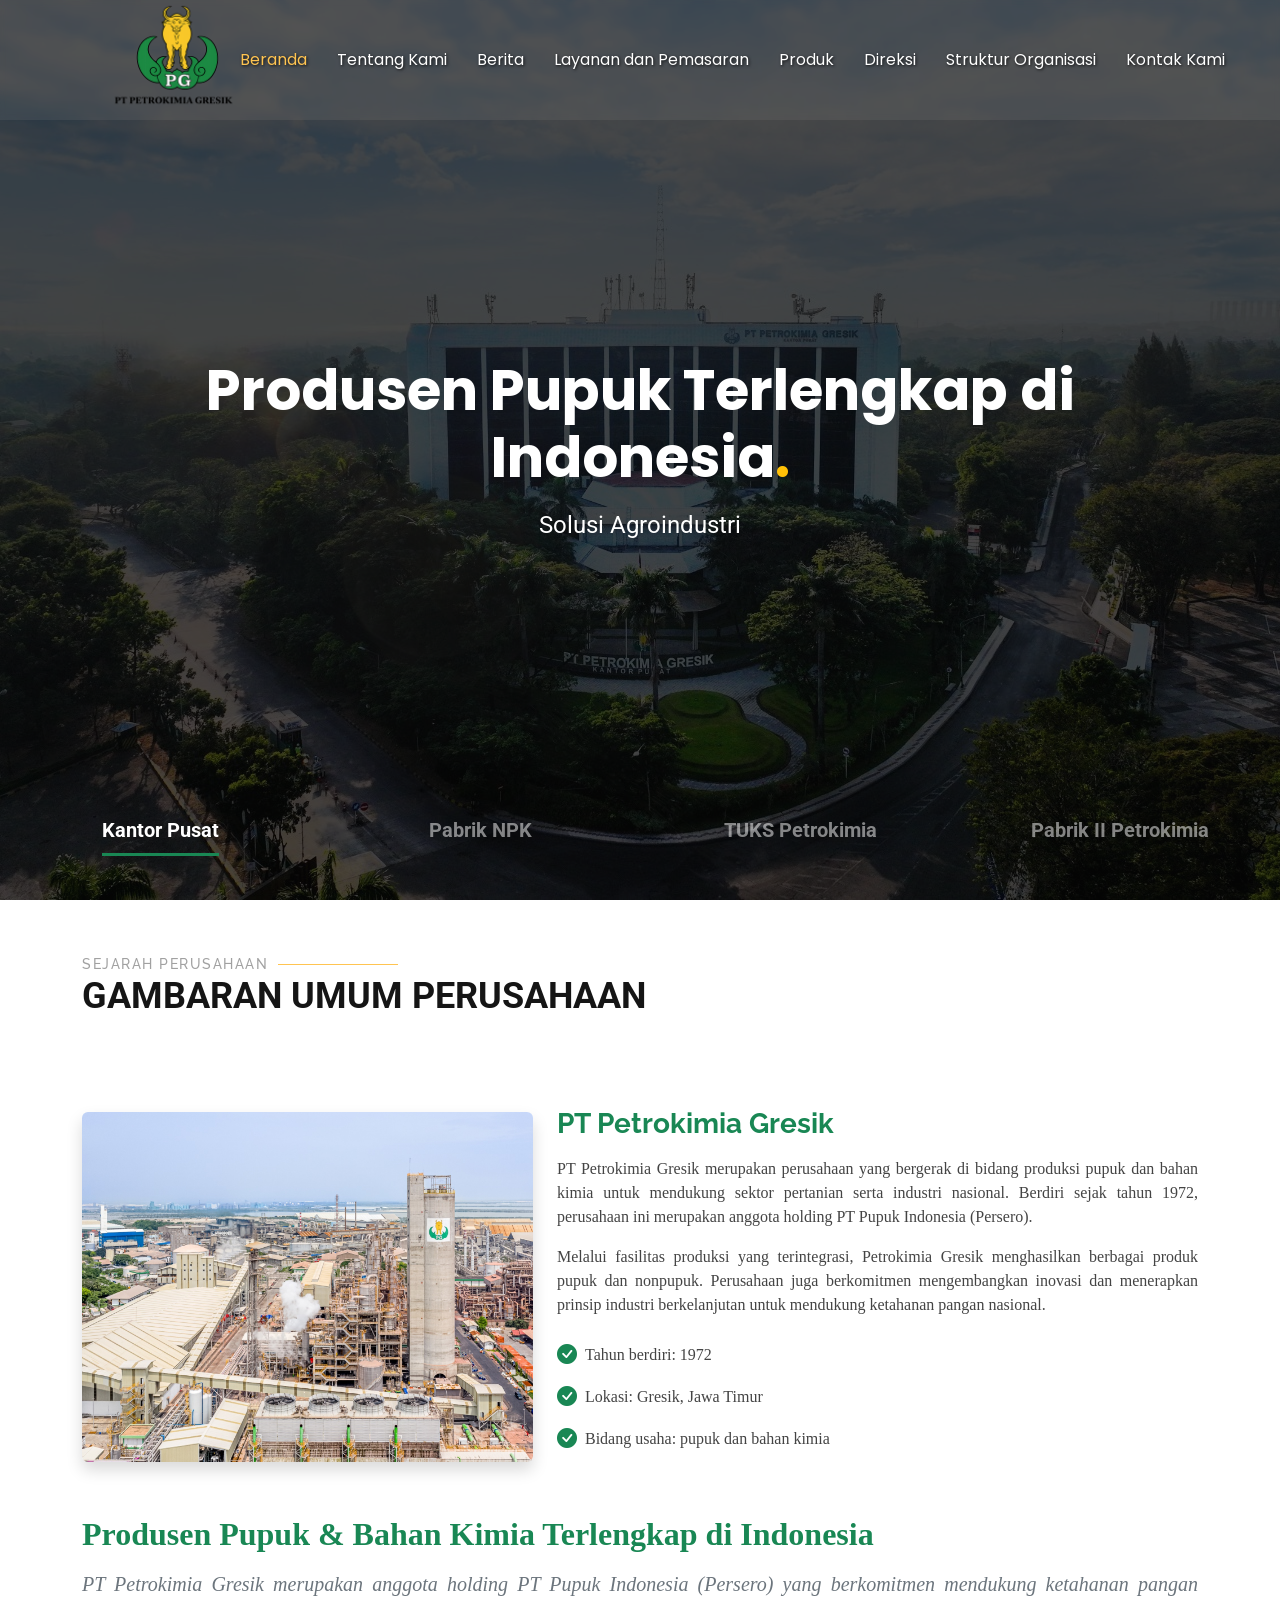
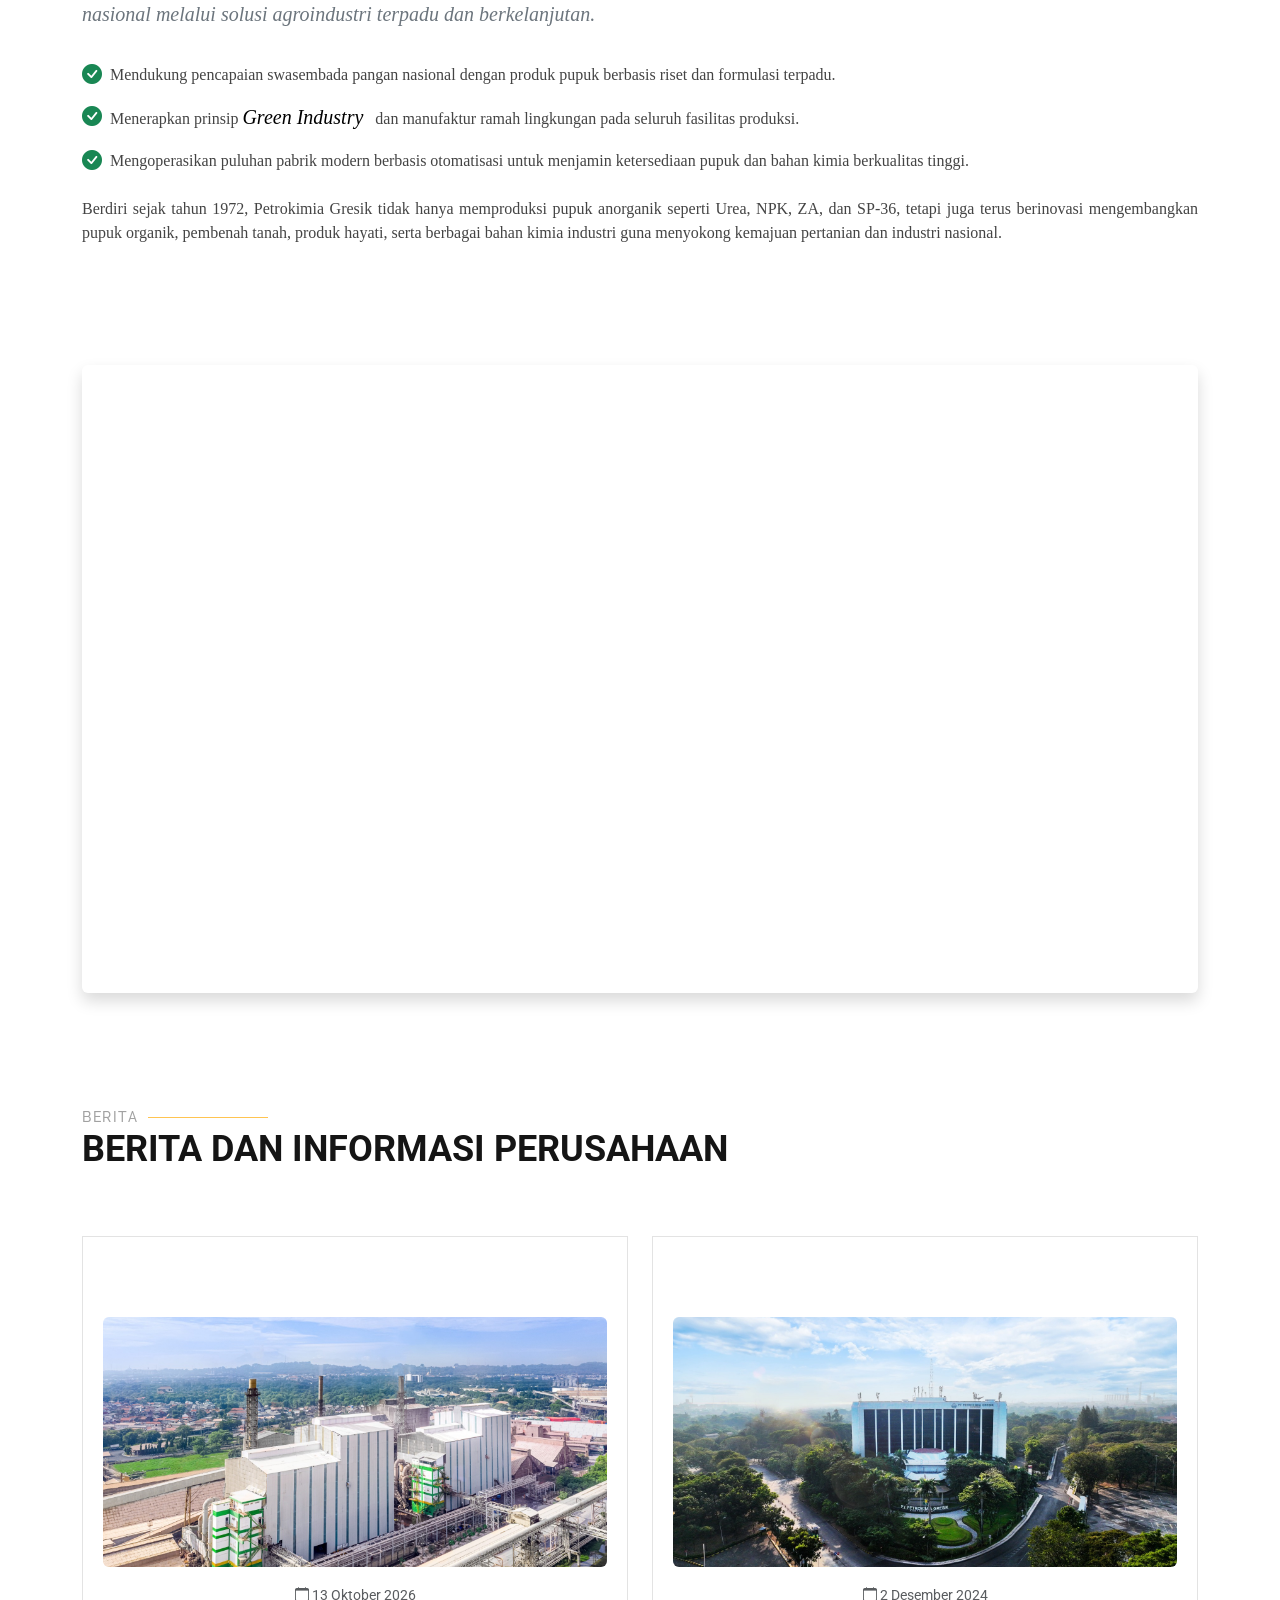
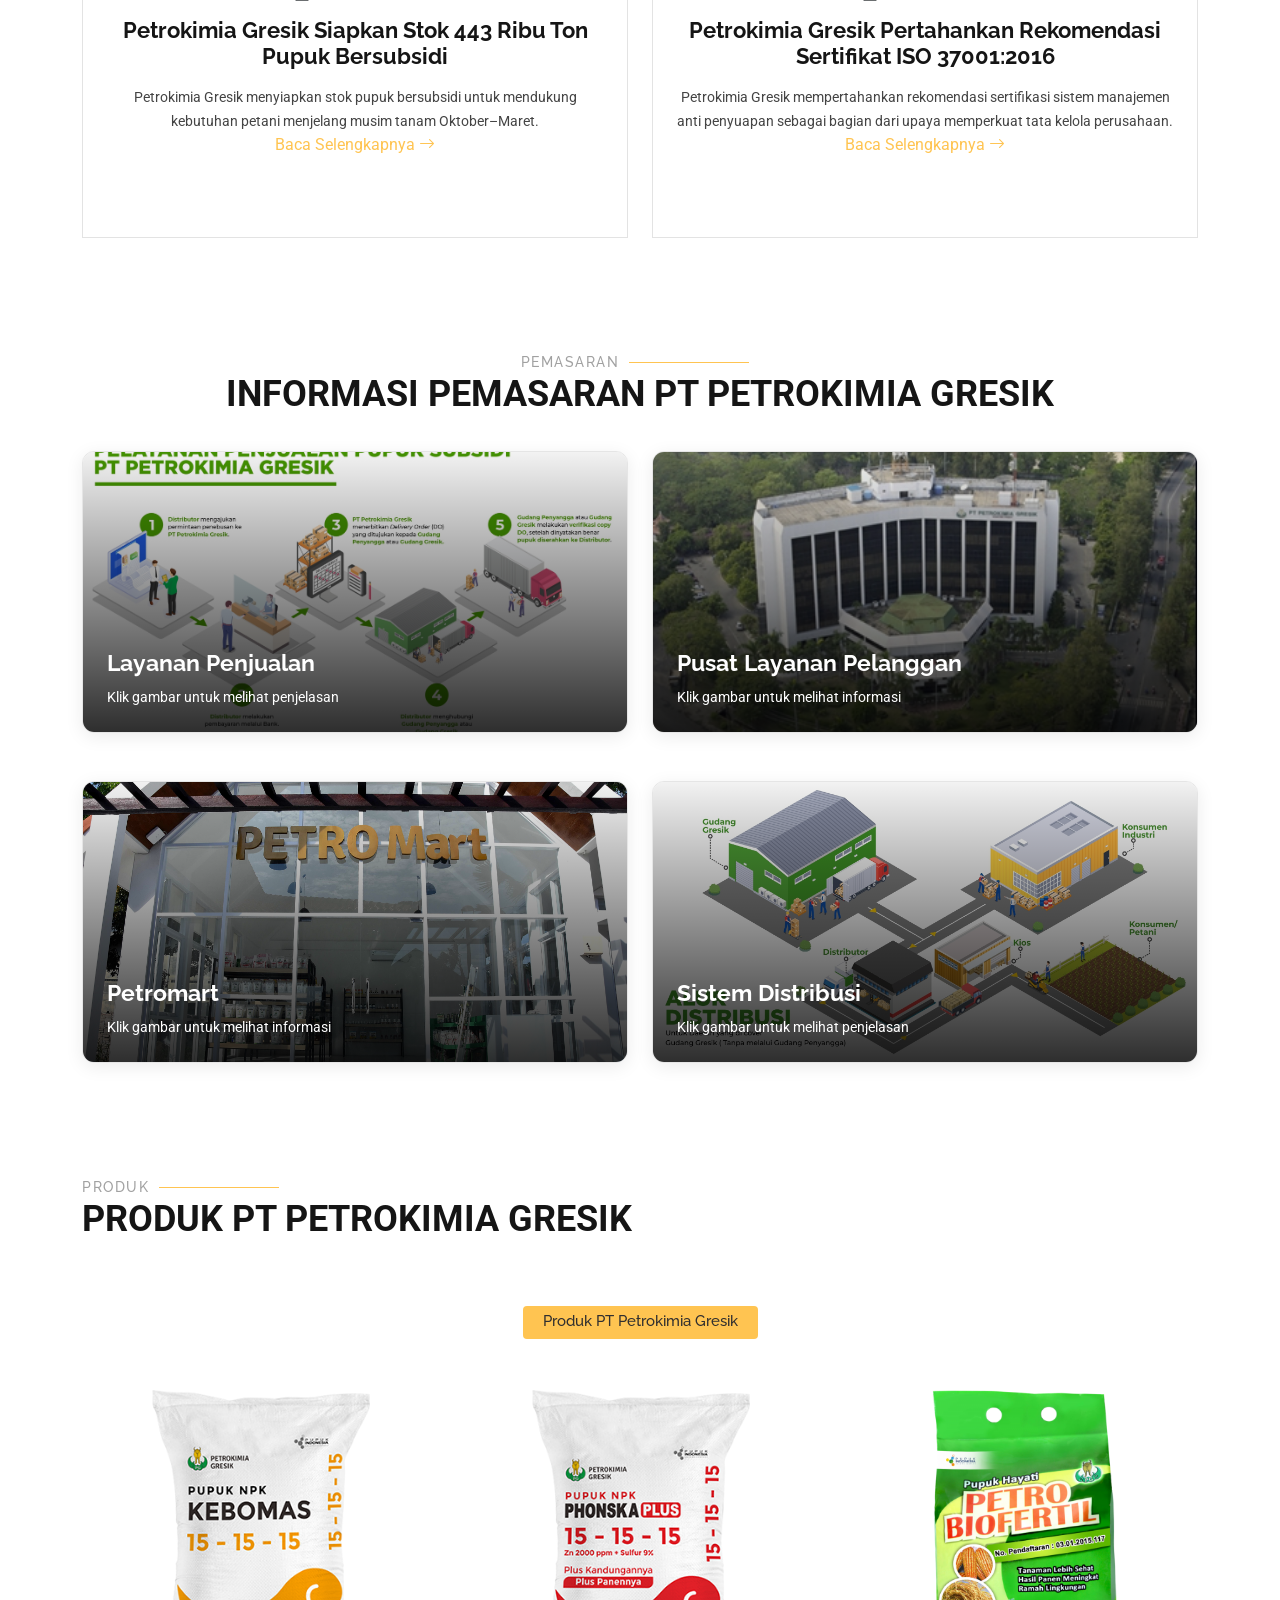
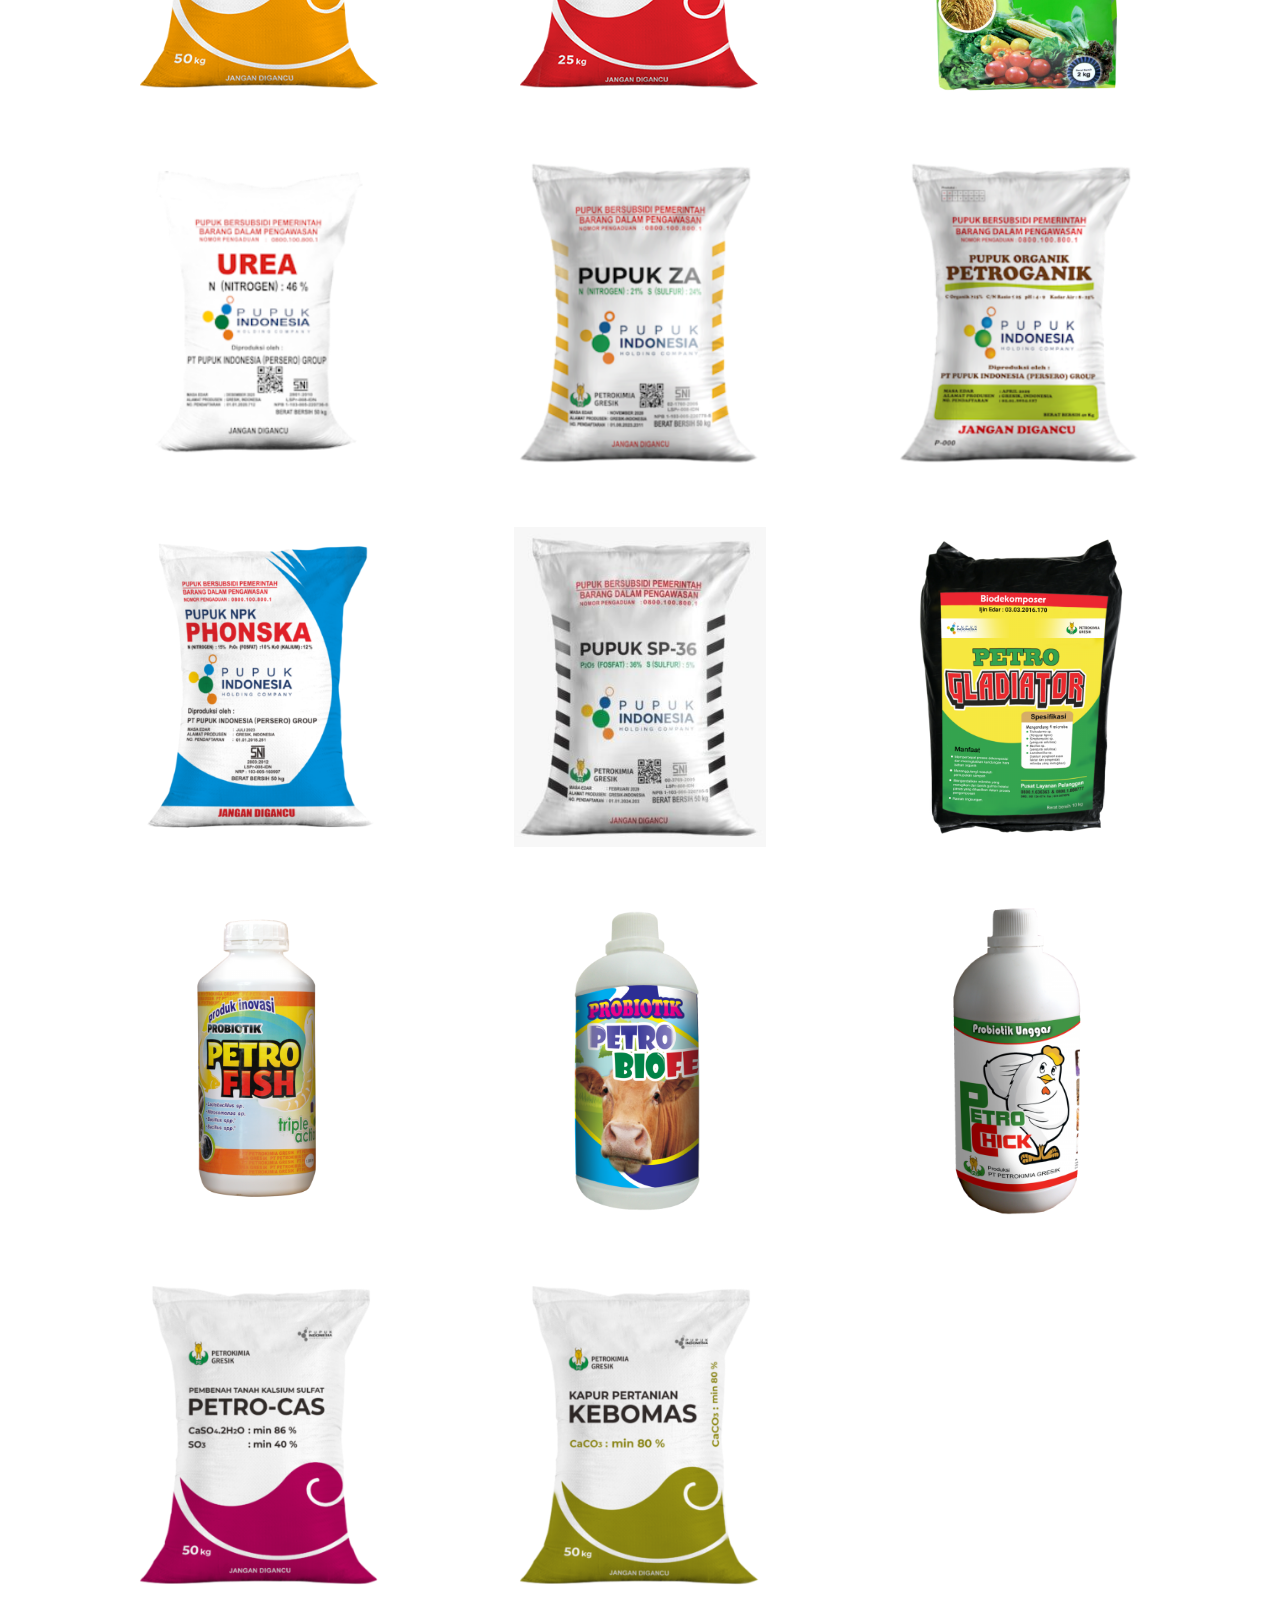
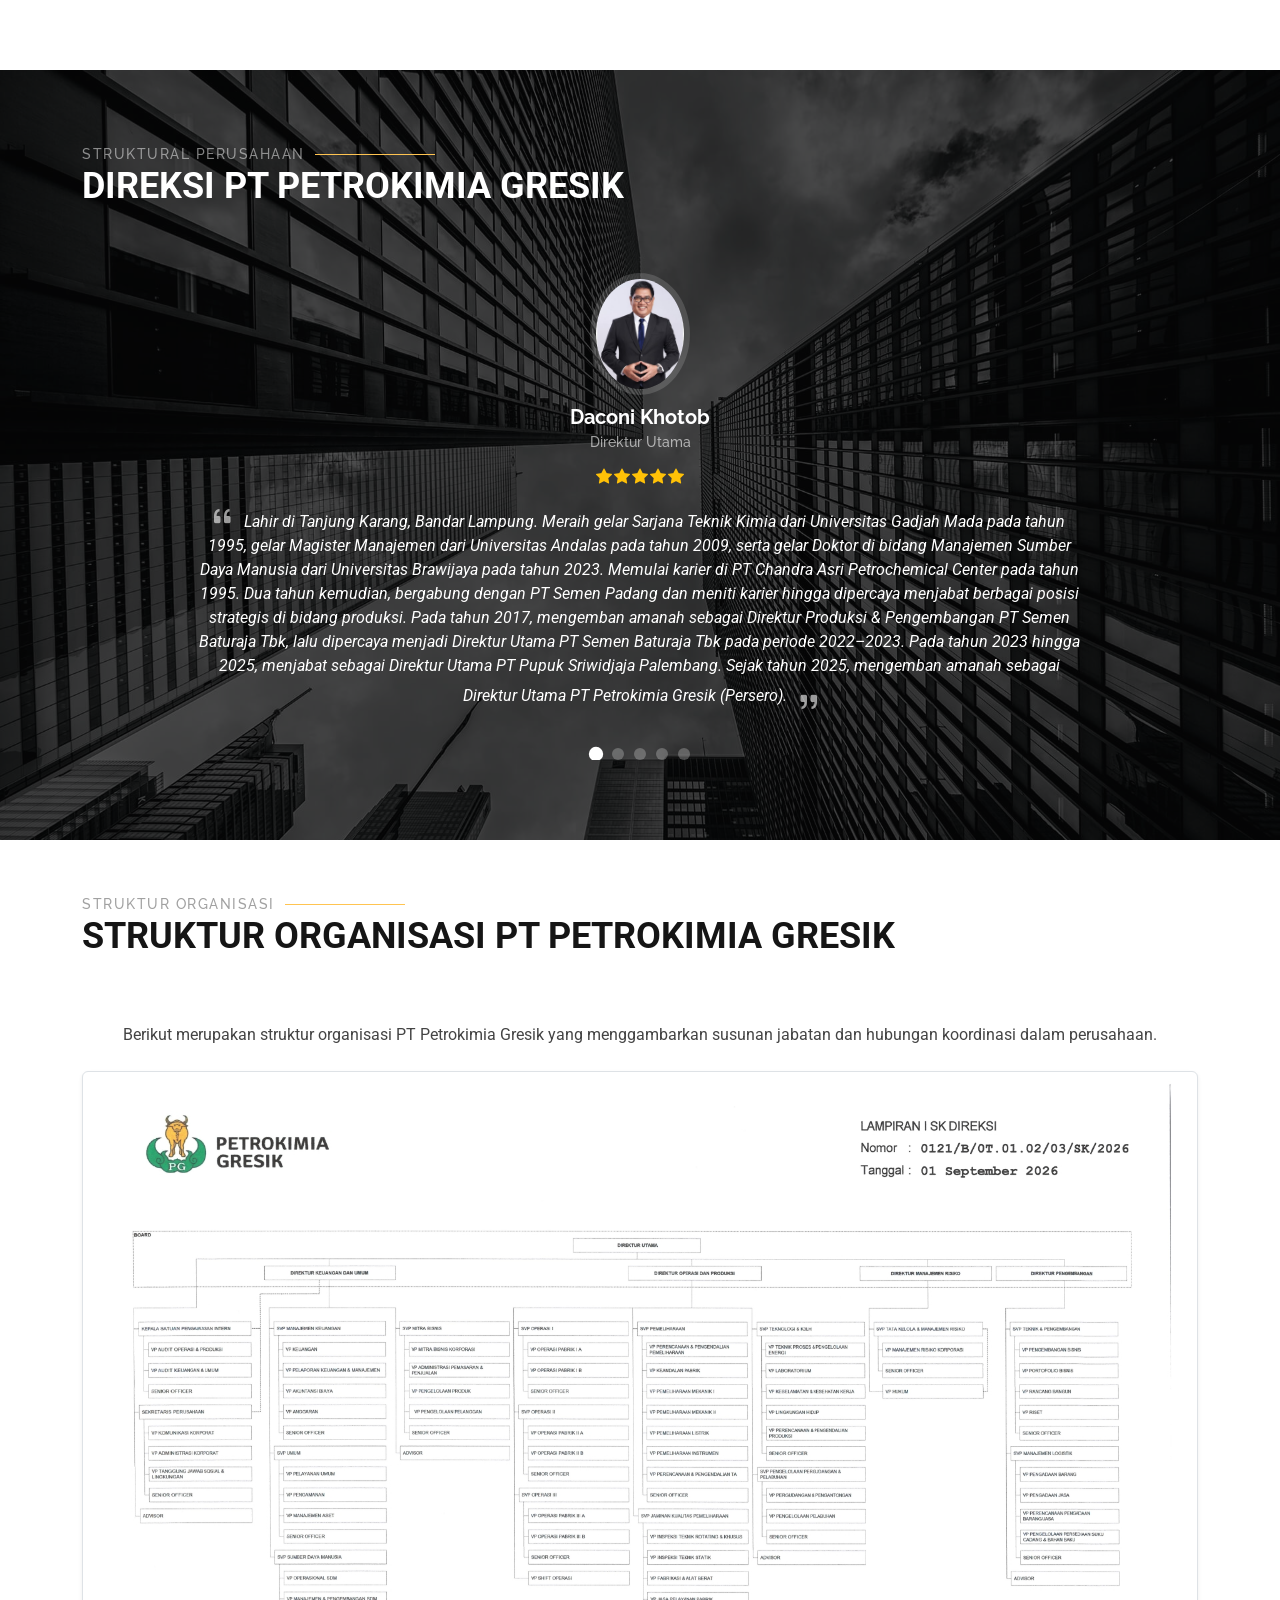
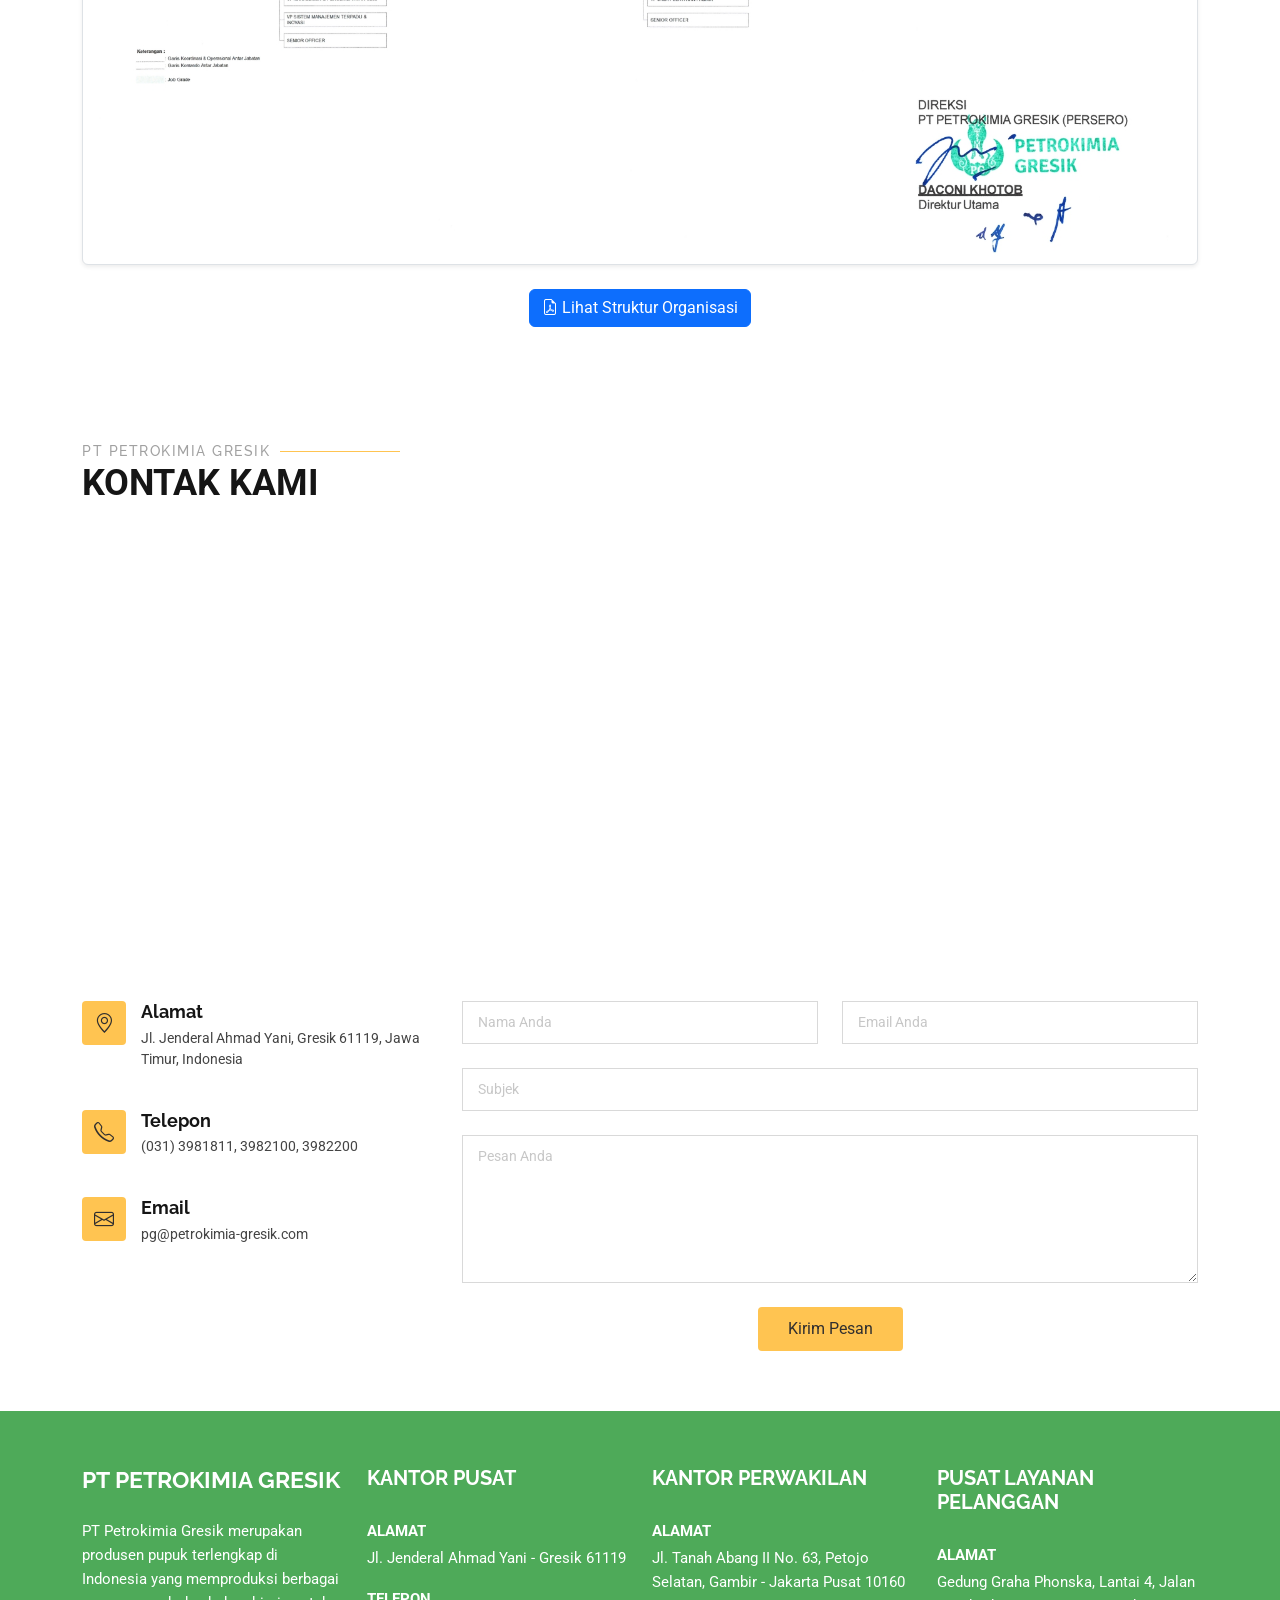
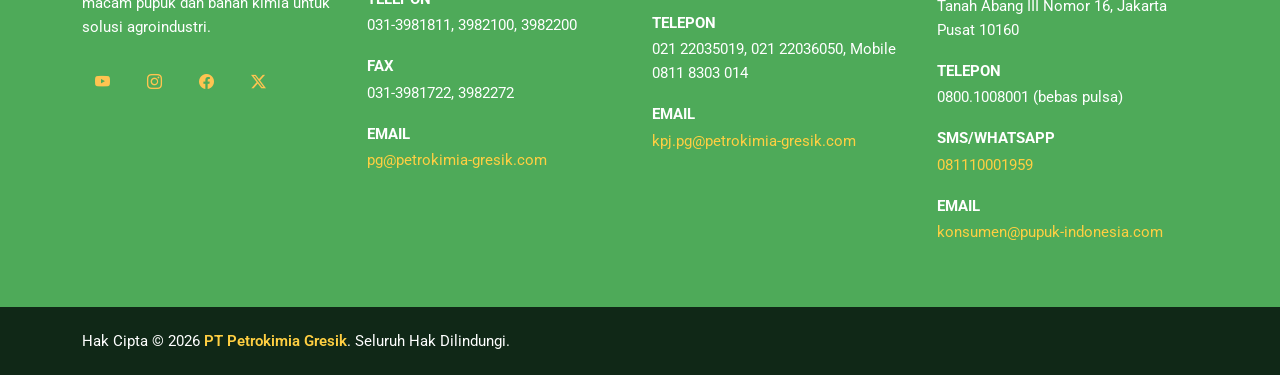
<file: index.html>
<!DOCTYPE html>
<html lang="id">

<head>
  <meta charset="utf-8">
  <meta content="width=device-width, initial-scale=1.0" name="viewport">
  <title>PT Petrokimia Gresik - Profil Perusahaan</title>
<meta name="description" content="Website profil PT Petrokimia Gresik yang menyajikan informasi perusahaan, produk, layanan, berita, dan struktur organisasi.">
<meta name="keywords" content="PT Petrokimia Gresik, pupuk, produk, layanan, profil perusahaan">

  <!-- Favicons -->
  <link href="assets/img/logo.png" rel="icon">
  <link href="assets/img/logo.png" rel="apple-touch-icon">

  <!-- Fonts -->
  <link href="https://fonts.googleapis.com" rel="preconnect">
  <link href="https://fonts.gstatic.com" rel="preconnect" crossorigin>
  <link href="https://fonts.googleapis.com/css2?family=Roboto:ital,wght@0,100;0,300;0,400;0,500;0,700;0,900;1,100;1,300;1,400;1,500;1,700;1,900&family=Poppins:ital,wght@0,100;0,200;0,300;0,400;0,500;0,600;0,700;0,800;0,900;1,100;1,200;1,300;1,400;1,500;1,600;1,700;1,800;1,900&family=Raleway:ital,wght@0,100;0,200;0,300;0,400;0,500;0,600;0,700;0,800;0,900;1,100;1,200;1,300;1,400;1,500;1,600;1,700;1,800;1,900&display=swap" rel="stylesheet">

  <!-- Vendor CSS Files -->
  <link href="assets/vendor/bootstrap/css/bootstrap.min.css" rel="stylesheet">
  <link href="assets/vendor/bootstrap-icons/bootstrap-icons.css" rel="stylesheet">
  <link href="assets/vendor/aos/aos.css" rel="stylesheet">
  <link href="assets/vendor/swiper/swiper-bundle.min.css" rel="stylesheet">
  <link href="assets/vendor/glightbox/css/glightbox.min.css" rel="stylesheet">

  <!-- Main CSS File -->
  <link href="assets/css/main.css" rel="stylesheet">

  <!-- =======================================================
  * Template Name: Gp
  * Template URL: https://bootstrapmade.com/gp-free-multipurpose-html-bootstrap-template/
  * Updated: Aug 15 2024 with Bootstrap v5.3.3
  * Author: BootstrapMade.com
  * License: https://bootstrapmade.com/license/
  ======================================================== -->
</head>

<body class="index-page">

 
<!-- Header Section -->
<header id="header" class="header d-flex align-items-center fixed-top"
  style="background: rgba(128, 128, 128, 0.2); padding: 15px 0; backdrop-filter: blur(3px);">

  <div class="container-fluid container-xl position-relative d-flex align-items-center justify-content-between">

    <!-- Logo Perusahaan -->
    <a href="index.html" class="logo d-flex align-items-center me-auto">
      <img src="assets/img/PT Petrokimia Gresik Logo.png"
           alt="Logo Petrokimia Gresik"
           style="max-height: 90px; transform: scale(1.4); transform-origin: left center;">
    </a>

    <!-- Navigasi -->
    <nav id="navmenu" class="navmenu me-3">
      <ul>
        <li><a href="#hero" class="active">Beranda</a></li>
<li><a href="#about">Tentang Kami</a></li>
<li><a href="#berita">Berita</a></li>
<li><a href="#services">Layanan dan Pemasaran</a></li>
<li><a href="#portfolio">Produk</a></li>
<li><a href="#testimonials">Direksi</a></li>
<li><a href="#team">Struktur Organisasi</a></li>
<li><a href="#contact">Kontak Kami</a></li>
      </ul>

      <i class="mobile-nav-toggle d-xl-none bi bi-list"></i>
    </nav>
</div>
</header>
<!-- End Header -->

  <main class="main">

 <!-- Hero Section -->
    <section id="hero" class="hero section dark-background p-0 vh-100 position-relative overflow-hidden">

      <style>
        .hero-indicators {
          bottom: 20px;
          margin: 0;
          z-index: 15;
        }
        .hero-indicators button {
          width: auto !important;
          height: auto !important;
          text-indent: 0 !important;
          background-color: transparent !important;
          border: none !important;
          opacity: 0.5 !important;
          transition: all 0.3s ease;
          border-bottom: 3px solid transparent !important;
        }
        .hero-indicators button.active {
          opacity: 1 !important;
          border-bottom: 3px solid #198754 !important; /* Warna hijau */
          color: white !important;
        }
        .hero-indicators button:hover {
          opacity: 0.8 !important;
        }
      </style>

      <div id="heroCarousel" class="carousel slide carousel-fade h-100 w-100" data-bs-ride="carousel" data-bs-interval="5000">
        
        <div class="carousel-inner h-100">
          
          <!-- Slide 1: Kantor Pusat -->
          <div class="carousel-item active h-100">
            <img src="assets/img/KANTOR PUSAT.jpeg" class="d-block w-100 h-100" style="object-fit: cover; filter: brightness(0.9);" alt="Kantor Pusat">
          </div>
          
          <!-- Slide 2: Pabrik NPK (Sementara pakai gambar yang sama) -->
          <div class="carousel-item h-100">
            <img src="assets/img/NPK.jpeg" class="d-block w-100 h-100" style="object-fit: cover; filter: brightness(0.9);" alt="Pabrik NPK">
          </div>
          
          <!-- Slide 3: TUKS Petrokimia (Sementara pakai gambar yang sama) -->
          <div class="carousel-item h-100">
            <img src="assets/img/TUKS.jpeg" class="d-block w-100 h-100" style="object-fit: cover; filter: brightness(0.9);" alt="TUKS Petrokimia">
          </div>
          
          <!-- Slide 4: Pabrik II Petrokimia (Sementara pakai gambar yang sama) -->
          <div class="carousel-item h-100">
            <img src="assets/img/HOME PABRIK KILANG.jpg" class="d-block w-100 h-100" style="object-fit: cover; filter: brightness(0.9);" alt="Pabrik II Petrokimia">
          </div>

        </div>

        <!-- Teks Tengah -->
        <div class="position-absolute top-50 start-50 translate-middle w-100 text-center" style="z-index: 10;">
          <div class="container">
            <h2 class="text-white fw-bold display-4 mb-3">Produsen Pupuk Terlengkap di Indonesia<span class="text-warning">.</span></h2>
            <p class="text-white fs-4">Solusi Agroindustri</p>
          </div>
        </div>

        <!-- Navigasi Bawah (Bisa di-klik) -->
        <div class="carousel-indicators hero-indicators position-absolute start-50 translate-middle-x w-100 pb-3 row text-center">
          <div class="col-md-3 col-sm-6 mb-2">
            <button type="button" data-bs-target="#heroCarousel" data-bs-slide-to="0" class="active text-white fs-5 fw-bold pb-2 w-100" aria-current="true">
              Kantor Pusat
            </button>
          </div>
          <div class="col-md-3 col-sm-6 mb-2">
            <button type="button" data-bs-target="#heroCarousel" data-bs-slide-to="1" class="text-white fs-5 fw-bold pb-2 w-100">
              Pabrik NPK
            </button>
          </div>
          <div class="col-md-3 col-sm-6 mb-2">
            <button type="button" data-bs-target="#heroCarousel" data-bs-slide-to="2" class="text-white fs-5 fw-bold pb-2 w-100">
              TUKS Petrokimia
            </button>
          </div>
          <div class="col-md-3 col-sm-6 mb-2">
            <button type="button" data-bs-target="#heroCarousel" data-bs-slide-to="3" class="text-white fs-5 fw-bold pb-2 w-100">
              Pabrik II Petrokimia
            </button>
          </div>
        </div>

      </div>

    </section><!-- /Hero Section -->

   <!-- About Section -->
    <section id="about" class="about section">

      <div class="container" data-aos="fade-up" data-aos-delay="100">

<!-- Gambaran Umum Perusahaan -->
<div id="gambaran-umum" class="row gy-4 align-items-center mb-5">

  <div class="col-12 section-title" data-aos="fade-up">
    <h2>Sejarah Perusahaan</h2>
    <p>Gambaran Umum Perusahaan</p>
  </div>

  <!-- Gambar Perusahaan -->
  <div class="col-lg-5" data-aos="fade-right">
    <img
      src="assets/img/Pabrik-1B-Amonia-Urea-PT-Petrokimia-Gresik.jpeg"
      class="img-fluid rounded shadow"
      alt="Kantor Pusat PT Petrokimia Gresik"
      style="width: 100%; height: 350px; object-fit: cover;">
  </div>

  <!-- Deskripsi Perusahaan -->
  <div class="col-lg-7 content" data-aos="fade-left">
    <h3 class="fw-bold text-success mb-3">
      PT Petrokimia Gresik
    </h3>

    <p>
      PT Petrokimia Gresik merupakan perusahaan yang bergerak
      di bidang produksi pupuk dan bahan kimia untuk mendukung
      sektor pertanian serta industri nasional. Berdiri sejak
      tahun 1972, perusahaan ini merupakan anggota holding
      PT Pupuk Indonesia (Persero).
    </p>

    <p>
      Melalui fasilitas produksi yang terintegrasi, Petrokimia
      Gresik menghasilkan berbagai produk pupuk dan nonpupuk.
      Perusahaan juga berkomitmen mengembangkan inovasi dan
      menerapkan prinsip industri berkelanjutan untuk mendukung
      ketahanan pangan nasional.
    </p>

    <ul class="list-unstyled">
      <li class="mb-2">
        <i class="bi bi-check-circle-fill text-success me-2"></i>
        Tahun berdiri: 1972
      </li>
      <li class="mb-2">
        <i class="bi bi-check-circle-fill text-success me-2"></i>
        Lokasi: Gresik, Jawa Timur
      </li>
      <li class="mb-2">
        <i class="bi bi-check-circle-fill text-success me-2"></i>
        Bidang usaha: pupuk dan bahan kimia
      </li>
    </ul>
  </div>

</div>
<!-- End Gambaran Umum Perusahaan -->

      

        <!-- 2. Teks Konten PT Petrokimia Gresik di BAWAH Gambar -->
        <div class="row">
          <div class="col-12 content" data-aos="fade-up" data-aos-delay="200">
            <h2 class="fw-bold text-success mb-3">Produsen Pupuk & Bahan Kimia Terlengkap di Indonesia</h2>
            
            <p class="fst-italic fs-5 text-secondary">
              PT Petrokimia Gresik merupakan anggota holding PT Pupuk Indonesia (Persero) yang berkomitmen mendukung ketahanan pangan nasional melalui solusi agroindustri terpadu dan berkelanjutan.
            </p>
            
            <ul class="list-unstyled mt-4">
              <li class="mb-2"><i class="bi bi-check-circle-fill text-success me-2"></i> <span>Mendukung pencapaian swasembada pangan nasional dengan produk pupuk berbasis riset dan formulasi terpadu.</span></li>
              <li class="mb-2"><i class="bi bi-check-circle-fill text-success me-2"></i> <span>Menerapkan prinsip <i style="color: black;">Green Industry</i> dan manufaktur ramah lingkungan pada seluruh fasilitas produksi.</span></li>
              <li class="mb-2"><i class="bi bi-check-circle-fill text-success me-2"></i> <span>Mengoperasikan puluhan pabrik modern berbasis otomatisasi untuk menjamin ketersediaan pupuk dan bahan kimia berkualitas tinggi.</span></li>
            </ul>

            <p class="mt-4">
              Berdiri sejak tahun 1972, Petrokimia Gresik tidak hanya memproduksi pupuk anorganik seperti Urea, NPK, ZA, dan SP-36, tetapi juga terus berinovasi mengembangkan pupuk organik, pembenah tanah, produk hayati, serta berbagai bahan kimia industri guna menyokong kemajuan pertanian dan industri nasional.
            </p>
          </div>
        </div>

      </div>

    </section><!-- /About Section -->

    

    <!-- Features Section -->
    <section id="features" class="features section">

      <div class="container">

        <div class="row gy-4">

<div class="features-image col-12" data-aos="fade-up" data-aos-delay="100">
    <div class="ratio ratio-16x9 rounded shadow overflow-hidden">
        <iframe
            src="https://www.youtube.com/embed/NYVAIxD6L-A"
            title="Video Petrokimia Gresik"
            referrerpolicy="strict-origin-when-cross-origin"
            allow="accelerometer; autoplay; clipboard-write; encrypted-media; gyroscope; picture-in-picture; web-share"
            allowfullscreen>
        </iframe>
    </div>
</div>
          </div>
      </div>
    </section><!-- /Features Section -->

    

<!-- Berita Section -->
<section id="berita" class="services section">

  <!-- Judul Section -->
  <div class="container section-title" data-aos="fade-up">
    <h2>Berita</h2>
    <p>Berita dan Informasi Perusahaan</p>
  </div>

  <div class="container">
    <div class="row gy-4">

      <!-- Berita 1 -->
      <div class="col-lg-6 col-md-6" data-aos="fade-up">
        <div class="service-item position-relative h-100">

          <img src="assets/img/NPK.jpeg"
               class="img-fluid rounded mb-3"
               alt="Persediaan pupuk Petrokimia Gresik"
               style="width:100%; height:250px; object-fit:cover;">

          <p class="text-muted mb-2">
            <i class="bi bi-calendar"></i>
            13 Oktober 2026
          </p>

          <h3>
            Petrokimia Gresik Siapkan Stok 443 Ribu Ton Pupuk Bersubsidi
          </h3>

          <p>
            Petrokimia Gresik menyiapkan stok pupuk bersubsidi
            untuk mendukung kebutuhan petani menjelang musim tanam
            Oktober–Maret.
          </p>

          <a href="assets/dokumen/stok-pupuk-subsid.pdf"
             target="_blank"
             class="readmore">
            <span>Baca Selengkapnya</span>
            <i class="bi bi-arrow-right"></i>
          </a>

        </div>
      </div>

      <!-- Berita 2 -->
      <div class="col-lg-6 col-md-6" data-aos="fade-up"
           data-aos-delay="100">
        <div class="service-item position-relative h-100">

          <img src="assets/img/KANTOR PUSAT.jpeg"
               class="img-fluid rounded mb-3"
               alt="Kantor PT Petrokimia Gresik"
               style="width:100%; height:250px; object-fit:cover;">

          <p class="text-muted mb-2">
            <i class="bi bi-calendar"></i>
            2 Desember 2024
          </p>

          <h3>
            Petrokimia Gresik Pertahankan Rekomendasi Sertifikat ISO 37001:2016
          </h3>

          <p>
            Petrokimia Gresik mempertahankan rekomendasi sertifikasi
            sistem manajemen anti penyuapan sebagai bagian dari
            upaya memperkuat tata kelola perusahaan.
          </p>

          <a href="assets/dokumen/surveillance-smap.pdf"
             target="_blank"
             class="readmore">
            <span>Baca Selengkapnya</span>
            <i class="bi bi-arrow-right"></i>
          </a>

        </div>
      </div>

    </div>
  </div>

</section>
<!-- End Berita Section -->


<!-- Pemasaran Section -->
<section id="services" class="services section">

  <div class="container section-title" data-aos="fade-up">
    <h2>Pemasaran</h2>
    <p>Informasi Pemasaran PT Petrokimia Gresik</p>
  </div>

  <div class="container">
    <div class="row gy-4">

      
<!-- 1. Layanan Penjualan -->
<div class="col-lg-6 col-md-6" data-aos="fade-up">
  <details class="layanan-card">
    <summary class="layanan-gambar">
      <img
        src="assets/img/Layanan_Penjualan_Pupuk_Subsidi_2021.jpg"
        alt="Layanan Penjualan PT Petrokimia Gresik">
      <div class="layanan-overlay">
        <h3>Layanan Penjualan</h3>
        <span>Klik gambar untuk melihat penjelasan</span>
      </div>
    </summary>

    <div class="layanan-penjelasan">
      <h3>Penjelasan Layanan Penjualan</h3>

      <!-- Poin 1: Pupuk Bersubsidi -->
      <h4>1. Penjelasan Pelayanan Penjualan Pupuk Bersubsidi</h4>

      <ol>
        <li>
          Distributor mengajukan permintaan penebusan disertai
          bukti transfer pembayaran dari bank ke PT Petrokimia Gresik.
        </li>
        <li>
          Distributor melakukan pembayaran melalui bank.
        </li>
        <li>
          PT Petrokimia Gresik menerbitkan Delivery Order (DO)
          yang ditujukan kepada Gudang Penyangga atau Gudang Gresik,
          dengan tembusan kepada distributor sebagai order
          pengambilan pupuk.
        </li>
        <li>
          Distributor menghubungi Gudang Penyangga atau Gudang Gresik
          dengan membawa salinan DO untuk pengambilan pupuk.
        </li>
        <li>
          Gudang Penyangga atau Gudang Gresik melakukan verifikasi
          salinan DO yang dibawa distributor dengan DO yang diterima
          dari PT Petrokimia Gresik. Setelah dinyatakan benar,
          pupuk diserahkan kepada distributor.
        </li>
      </ol>

      <!-- Poin 2: Pupuk Non Subsidi -->
      <h4>2. Penjelasan Pelayanan Penjualan Pupuk Non Subsidi</h4>

      <ol>
        <li>
          Transaksi dilakukan antara PT Petrokimia Gresik dengan
          konsumen atau distributor.
        </li>
        <li>
          Konsumen atau distributor melakukan pembayaran melalui
          transfer bank.
        </li>
        <li>
          PT Petrokimia Gresik menerbitkan Delivery Order (DO)
          untuk Gudang Gresik atau Gudang Penyangga.
        </li>
        <li>
          Pengambilan barang oleh konsumen dilakukan sesuai dengan
          term penyerahan barang (FOB/FOT).
        </li>
      </ol>
          </div>
  </details>
</div>


<!-- 2. Pusat Layanan Pelanggan -->
<div class="col-lg-6 col-md-6" data-aos="fade-up" data-aos-delay="100">
  <details class="layanan-card">
    <summary class="layanan-gambar">
      <img
        src="assets/img/kantor-pusat-pkg.jpg"
        alt="Pusat Layanan Pelanggan PT Petrokimia Gresik">

      <div class="layanan-overlay">
        <h3>Pusat Layanan Pelanggan</h3>
        <span>Klik gambar untuk melihat informasi</span>
      </div>
    </summary>

    <div class="layanan-penjelasan">
      <h3>Pusat Layanan Pelanggan</h3>

      <p>
        <strong>Kantor Pusat PT Petrokimia Gresik</strong><br>
        Jl. Jend. Ahmad Yani, Gresik 61119,
        Jawa Timur
      </p>

      <p>
        <i class="bi bi-telephone-fill"></i>
        <strong>Telepon bebas pulsa:</strong><br>
        <a href="tel:08001008001">0800.1008001</a>
      </p>

      <p>
        <i class="bi bi-whatsapp"></i>
        <strong>WhatsApp:</strong><br>
        <a href="https://wa.me/628119918001"
           target="_blank" rel="noopener noreferrer">
          0811 9918 001
        </a>
      </p>

      <p>
        <i class="bi bi-envelope-fill"></i>
        <strong>Email:</strong><br>
        <a href="mailto:konsumen@pupuk-indonesia.com">
          konsumen@pupuk-indonesia.com
        </a>
      </p>

      <p>
        <i class="bi bi-envelope-paper-fill"></i>
        <strong>Alamat surat:</strong><br>
        Gedung Graha Phonska, Lantai 4,
        Jalan Tanah Abang III Nomor 16,
        Jakarta Pusat 10160
      </p>
    </div>
  </details>
</div>

<!-- 3. Petromart -->
<div class="col-lg-6 col-md-6" data-aos="fade-up">
  <details class="layanan-card">
    <summary class="layanan-gambar">
      <img
        src="assets/img/pg_petromart_1.jpg"
        alt="Petromart PT Petrokimia Gresik">

      <div class="layanan-overlay">
        <h3>Petromart</h3>
        <span>Klik gambar untuk melihat informasi</span>
      </div>
    </summary>

    <div class="layanan-penjelasan">
      <h3>Petromart</h3>

      <p>
        Petromart merupakan gerai pertanian yang menjual kebutuhan
        sarana produksi pertanian secara retail, mulai dari pupuk
        non-subsidi hingga produk pengembangan Petrokimia Gresik Grup.
        Produk tersebut meliputi produk hayati, benih unggul,
        produk olahan pangan, probiotik, dan pestisida.
      </p>

      <p>
        Dengan tagline <em>“Solusi Lengkap Pertanian”</em>,
        Petromart juga menyediakan layanan konsultasi bagi konsumen
        untuk membantu memberikan solusi terhadap berbagai masalah
        pertanian.
      </p>

      <p>
        Kehadiran Petromart di berbagai daerah bukan untuk
        berkompetisi dengan kios pertanian yang sudah ada, melainkan
        sebagai pelengkap dan penyuplai produk pengembangan serta
        produk non-subsidi ke kios-kios yang telah ada. Petromart
        juga menjadi upaya PT Petrokimia Gresik untuk semakin dekat
        dengan konsumen dan meningkatkan kualitas pelayanan.
      </p>

      <h4>Gerai Petromart di Jawa Timur</h4>

      <ol>
        <li>
          <strong>Petromart Gresik:</strong>
          Jl. Noto Prayitno, Kecamatan Kebomas.
        </li>
        <li>
          <strong>Petromart Bojonegoro:</strong>
          Jl. Bojonegoro–Ngawi, Leran, Kecamatan Kalitidu.
        </li>
        <li>
          <strong>Petromart Tuban:</strong>
          Jl. Raya Babat–Tuban KM 40, Desa Minohorejo,
          Kecamatan Widang.
        </li>
        <li>
          <strong>Petromart Nganjuk:</strong>
          Jl. Tamanan No. 58, Mojorembun, Kecamatan Rejoso.
        </li>
      </ol>
    </div>
  </details>
</div>

<!-- 4. Sistem Distribusi -->
<div class="col-lg-6 col-md-6" data-aos="fade-up" data-aos-delay="300">
  <details class="layanan-card">
    <summary class="layanan-gambar">
      <img
        src="assets/img/pg_alurdistribusi_1.jpg"
        alt="Sistem Distribusi PT Petrokimia Gresik">

      <div class="layanan-overlay">
        <h3>Sistem Distribusi</h3>
        <span>Klik gambar untuk melihat penjelasan</span>
      </div>
    </summary>

    <div class="layanan-penjelasan">
      <h3>Sistem Distribusi Pupuk PT Petrokimia Gresik</h3>

      <p>
        Sistem distribusi PT Petrokimia Gresik dilakukan melalui
        dua jalur penyaluran, yaitu distribusi melalui Gudang Gresik
        dan distribusi melalui Gudang Penyangga. Kedua jalur tersebut
        bertujuan menyalurkan pupuk ke wilayah tujuan hingga sampai
        kepada petani.
      </p>

      <h4>1. Distribusi melalui Gudang Gresik</h4>

      <p>
        Jalur ini digunakan untuk wilayah yang dilayani langsung
        oleh Gudang Gresik tanpa melalui Gudang Penyangga.
        Pupuk disalurkan dari perusahaan menuju Gudang Gresik,
        kemudian diteruskan kepada distributor dan jaringan
        penjualan hingga sampai kepada petani.
      </p>

      <p><strong>Alur distribusi:</strong></p>

      <ol>
        <li>PT Petrokimia Gresik sebagai produsen pupuk.</li>
        <li>Gudang Gresik sebagai tempat penyimpanan dan penyaluran.</li>
        <li>Distributor menerima pupuk untuk disalurkan ke wilayahnya.</li>
        <li>Kios atau pengecer menyediakan pupuk bagi petani.</li>
        <li>Petani sebagai pengguna akhir pupuk.</li>
      </ol>

      <h4>2. Distribusi melalui Gudang Penyangga</h4>

      <p>
        Jalur ini digunakan untuk wilayah yang dilayani melalui
        Gudang Penyangga. Pupuk dari PT Petrokimia Gresik disalurkan
        menuju Gudang Gresik, kemudian diteruskan ke Gudang Penyangga
        sebelum didistribusikan kepada distributor dan jaringan
        penjualan hingga sampai kepada petani.
      </p>

      <p><strong>Alur distribusi:</strong></p>

      <ol>
        <li>PT Petrokimia Gresik sebagai produsen pupuk.</li>
        <li>Gudang Gresik sebagai titik penyaluran pupuk.</li>
        <li>Gudang Penyangga menyimpan dan menyalurkan pupuk ke wilayah tujuan.</li>
        <li>Distributor menyalurkan pupuk di wilayahnya.</li>
        <li>Kios atau pengecer menyediakan pupuk bagi petani.</li>
        <li>Petani sebagai pengguna akhir pupuk.</li>
      </ol>
    </div>
  </details>
</div>
</section>
<!-- End Pemasaran Section -->
 

<!-- Portfolio Section -->
<section id="portfolio" class="portfolio section">

  <!-- Judul Produk -->
  <div class="container section-title" data-aos="fade-up">
    <h2>Produk</h2>
    <p>Produk PT Petrokimia Gresik</p>
  </div>

  <div class="container">

    <!-- Filter Produk -->
    <ul class="portfolio-filters isotope-filters"
        data-aos="fade-up" data-aos-delay="100">
      <li data-filter="*" class="filter-active">
        Produk PT Petrokimia Gresik
      </li>
    </ul>

    <!-- Daftar Produk -->
    <div class="row gy-4 isotope-container"
         data-aos="fade-up" data-aos-delay="200">

      <!-- PUPUK -->
      <div class="col-lg-4 col-md-6 portfolio-item isotope-item">
        <img src="assets/img/pg_npk-kebomas.png" class="img-fluid" alt="NPK Kebomas">
        <div class="portfolio-info">
          <h4>NPK Kebomas</h4>
          <p>Produk Pupuk</p>
          <a href="assets/img/pg_npk-kebomas.png" title="NPK Kebomas"
             data-gallery="portfolio-gallery" class="glightbox preview-link">
            <i class="bi bi-zoom-in"></i>
          </a>
        </div>
      </div>

      <div class="col-lg-4 col-md-6 portfolio-item isotope-item">
        <img src="assets/img/pg_phonska-plus.png" class="img-fluid" alt="Phonska Plus">
        <div class="portfolio-info">
          <h4>Phonska Plus</h4>
          <p>Produk Pupuk</p>
          <a href="assets/img/pg_phonska-plus.png" title="Phonska Plus"
             data-gallery="portfolio-gallery" class="glightbox preview-link">
            <i class="bi bi-zoom-in"></i>
          </a>
        </div>
      </div>

      <div class="col-lg-4 col-md-6 portfolio-item isotope-item">
        <img src="assets/img/Biofertille-new-transparant.png" class="img-fluid" alt="Biofertil">
        <div class="portfolio-info">
          <h4>Biofertil</h4>
          <p>Produk Pupuk</p>
          <a href="assets/img/Biofertille-new-transparant.png" title="Biofertil"
             data-gallery="portfolio-gallery" class="glightbox preview-link">
            <i class="bi bi-zoom-in"></i>
          </a>
        </div>
      </div>

      <div class="col-lg-4 col-md-6 portfolio-item isotope-item">
        <img src="assets/img/UREA-UPDATE-2022-small.png" class="img-fluid" alt="Urea">
        <div class="portfolio-info">
          <h4>Urea</h4>
          <p>Produk Pupuk</p>
          <a href="assets/img/UREA-UPDATE-2022-small.png" title="Urea"
             data-gallery="portfolio-gallery" class="glightbox preview-link">
            <i class="bi bi-zoom-in"></i>
          </a>
        </div>
      </div>

      <div class="col-lg-4 col-md-6 portfolio-item isotope-item">
        <img src="assets/img/ZA-Subsidi-2025-small.png" class="img-fluid" alt="ZA Subsidi">
        <div class="portfolio-info">
          <h4>ZA Subsidi</h4>
          <p>Produk Pupuk</p>
          <a href="assets/img/ZA-Subsidi-2025-small.png" title="ZA Subsidi"
             data-gallery="portfolio-gallery" class="glightbox preview-link">
            <i class="bi bi-zoom-in"></i>
          </a>
        </div>
      </div>

      <div class="col-lg-4 col-md-6 portfolio-item isotope-item">
        <img src="assets/img/PETROGANIK-UPDATE-2024-small.png" class="img-fluid" alt="Petroganik">
        <div class="portfolio-info">
          <h4>Petroganik</h4>
          <p>Produk Pupuk</p>
          <a href="assets/img/PETROGANIK-UPDATE-2024-small.png" title="Petroganik"
             data-gallery="portfolio-gallery" class="glightbox preview-link">
            <i class="bi bi-zoom-in"></i>
          </a>
        </div>
      </div>

      <div class="col-lg-4 col-md-6 portfolio-item isotope-item">
        <img src="assets/img/PG_Phonska-151012_2021.png" class="img-fluid" alt="Phonska">
        <div class="portfolio-info">
          <h4>Phonska</h4>
          <p>Produk Pupuk</p>
          <a href="assets/img/PG_Phonska-151012_2021.png" title="Phonska"
             data-gallery="portfolio-gallery" class="glightbox preview-link">
            <i class="bi bi-zoom-in"></i>
          </a>
        </div>
      </div>

      <div class="col-lg-4 col-md-6 portfolio-item isotope-item">
        <img src="assets/img/SP-36-Subsidi.jpeg" class="img-fluid" alt="SP-36 Subsidi">
        <div class="portfolio-info">
          <h4>SP-36 Subsidi</h4>
          <p>Produk Pupuk</p>
          <a href="assets/img/SP-36-Subsidi.jpeg" title="SP-36 Subsidi"
             data-gallery="portfolio-gallery" class="glightbox preview-link">
            <i class="bi bi-zoom-in"></i>
          </a>
        </div>
      </div>

      <!-- NON PUPUK -->
      <div class="col-lg-4 col-md-6 portfolio-item isotope-item">
        <img src="assets/img/Gladiator-transparant.png" class="img-fluid" alt="Gladiator">
        <div class="portfolio-info">
          <h4>Gladiator</h4>
          <p>Produk Non Pupuk</p>
          <a href="assets/img/Gladiator-transparant.png" title="Gladiator"
             data-gallery="portfolio-gallery" class="glightbox preview-link">
            <i class="bi bi-zoom-in"></i>
          </a>
        </div>
      </div>

      <div class="col-lg-4 col-md-6 portfolio-item isotope-item">
        <img src="assets/img/PetroFish-transparant.png" class="img-fluid" alt="PetroFish">
        <div class="portfolio-info">
          <h4>PetroFish</h4>
          <p>Produk Non Pupuk</p>
          <a href="assets/img/PetroFish-transparant.png" title="PetroFish"
             data-gallery="portfolio-gallery" class="glightbox preview-link">
            <i class="bi bi-zoom-in"></i>
          </a>
        </div>
      </div>

      <div class="col-lg-4 col-md-6 portfolio-item isotope-item">
        <img src="assets/img/Biofeed-transparant.png" class="img-fluid" alt="Biofeed">
        <div class="portfolio-info">
          <h4>Biofeed</h4>
          <p>Produk Non Pupuk</p>
          <a href="assets/img/Biofeed-transparant.png" title="Biofeed"
             data-gallery="portfolio-gallery" class="glightbox preview-link">
            <i class="bi bi-zoom-in"></i>
          </a>
        </div>
      </div>

      <div class="col-lg-4 col-md-6 portfolio-item isotope-item">
        <img src="assets/img/petroChICK-transparant.png" class="img-fluid" alt="PetroChick">
        <div class="portfolio-info">
          <h4>PetroChick</h4>
          <p>Produk Non Pupuk</p>
          <a href="assets/img/petroChICK-transparant.png" title="PetroChick"
             data-gallery="portfolio-gallery" class="glightbox preview-link">
            <i class="bi bi-zoom-in"></i>
          </a>
        </div>
      </div>

      <div class="col-lg-4 col-md-6 portfolio-item isotope-item">
        <img src="assets/img/PG_Petro-Cas-_2023.png" class="img-fluid" alt="Petro-Cas">
        <div class="portfolio-info">
          <h4>Petro-Cas</h4>
          <p>Produk Non Pupuk</p>
          <a href="assets/img/PG_Petro-Cas-_2023.png" title="Petro-Cas"
             data-gallery="portfolio-gallery" class="glightbox preview-link">
            <i class="bi bi-zoom-in"></i>
          </a>
        </div>
      </div>

      <div class="col-lg-4 col-md-6 portfolio-item isotope-item">
        <img src="assets/img/PG_Kaptan2023.png" class="img-fluid" alt="Kaptan">
        <div class="portfolio-info">
          <h4>Kaptan</h4>
          <p>Produk Non Pupuk</p>
          <a href="assets/img/PG_Kaptan2023.png" title="Kaptan"
             data-gallery="portfolio-gallery" class="glightbox preview-link">
            <i class="bi bi-zoom-in"></i>
          </a>
        </div>
      </div>
    
    </div>
  </div>
</section>
<!-- End Portfolio Section -->

<!-- Tim Direksi Section -->
<section id="testimonials" class="testimonials section dark-background">
  
  <div class="container section-title" data-aos="fade-up">
  <h2>Struktural Perusahaan</h2>
  <p>Direksi PT Petrokimia Gresik</p>
</div>

      <img src="assets/img/testimonials-bg.jpg" class="testimonials-bg" alt="">

      <div class="container" data-aos="fade-up" data-aos-delay="100">

        <div class="swiper direksi-slider">
          
          <div class="swiper-wrapper">

            <div class="swiper-slide">
              <div class="testimonial-item">
                <img src="assets/img/Daconi-Khotob.jpeg" class="testimonial-img" alt="">
                <h3>Daconi Khotob</h3>
                <h4>Direktur Utama</h4>
                <div class="stars">
                  <i class="bi bi-star-fill"></i><i class="bi bi-star-fill"></i><i class="bi bi-star-fill"></i><i class="bi bi-star-fill"></i><i class="bi bi-star-fill"></i>
                </div>
                <p>
                  <i class="bi bi-quote quote-icon-left"></i>
                  <span>Lahir di Tanjung Karang, Bandar Lampung. Meraih gelar Sarjana Teknik Kimia dari Universitas Gadjah Mada pada tahun 1995, gelar Magister Manajemen dari Universitas Andalas pada tahun 2009, serta gelar Doktor di bidang Manajemen Sumber Daya Manusia dari Universitas Brawijaya pada tahun 2023. Memulai karier di PT Chandra Asri Petrochemical Center pada tahun 1995. Dua tahun kemudian, bergabung dengan PT Semen Padang dan meniti karier hingga dipercaya menjabat berbagai posisi strategis di bidang produksi. Pada tahun 2017, mengemban amanah sebagai Direktur Produksi & Pengembangan PT Semen Baturaja Tbk, lalu dipercaya menjadi Direktur Utama PT Semen Baturaja Tbk pada periode 2022–2023. Pada tahun 2023 hingga 2025, menjabat sebagai Direktur Utama PT Pupuk Sriwidjaja Palembang. Sejak tahun 2025, mengemban amanah sebagai Direktur Utama PT Petrokimia Gresik (Persero).</span>
                  <i class="bi bi-quote quote-icon-right"></i>
                </p>
              </div>
            </div><!-- End testimonial item -->

            <div class="swiper-slide">
              <div class="testimonial-item">
                <img src="assets/img/Majus-Luther-Sirait.png" class="testimonial-img" alt="">
                <h3>Majus Luther Sirait</h3>
                <h4>Direktur Operasi dan Produksi</h4>
                <div class="stars">
                  <i class="bi bi-star-fill"></i><i class="bi bi-star-fill"></i><i class="bi bi-star-fill"></i><i class="bi bi-star-fill"></i><i class="bi bi-star-fill"></i>
                </div>
                <p>
                  <i class="bi bi-quote quote-icon-left"></i>
                  <span>Lahir di Medan. Majus Luther Sirait meraih gelar Sarjana Teknik Kimia dari Universitas Gadjah Mada pada tahun 1997 dan Magister Manajemen dari Universitas Gadjah Mada pada tahun 2008. Memulai karier di PT Pupuk Kalimantan Timur pada tahun 1999 dan telah menduduki berbagai posisi strategis, antara lain sebagai Manajer Operasi, Senior Vice President Operasi, serta Senior Vice President Health, Safety & Environment dan Teknologi. Pada tahun 2025, diamanahkan sebagai Direktur Operasi dan Produksi PT Petrokimia Gresik (Persero).</span>
                  <i class="bi bi-quote quote-icon-right"></i>
                </p>
              </div>
            </div><!-- End testimonial item -->

            <div class="swiper-slide">
              <div class="testimonial-item">
                <img src="assets/img/Adityo-Wibowo.png" class="testimonial-img" alt="">
                <h3>Adityo Wibowo</h3>
                <h4>Direktur Keuangan dan Umum</h4>
                <div class="stars">
                  <i class="bi bi-star-fill"></i><i class="bi bi-star-fill"></i><i class="bi bi-star-fill"></i><i class="bi bi-star-fill"></i><i class="bi bi-star-fill"></i>
                </div>
                <p>
                  <i class="bi bi-quote quote-icon-left"></i>
                  <span>Lahir di Jakarta. Adityo Wibowo meraih gelar Sarjana Ekonomi dari Universitas Trisakti pada tahun 2002, serta gelar Magister Manajemen dari Universitas Trisakti, Jakarta pada tahun 2006. Memulai karier di PT Petrokimia Gresik pada tahun 2009 dan telah mengemban berbagai posisi strategis, antara lain sebagai Direktur Keuangan PT Aneka Jasa Grhadika (2016–2019), Bendahara Koperasi Karyawan Keluarga Besar Petrokimia Gresik (2019–2021), serta Direktur Keuangan PT Petrokopindo Cipta Selaras (2021–2023). Pada Oktober 2023, diangkat sebagai Senior Vice President Sekretaris Perusahaan PT Petrokimia Gresik, sebelum akhirnya pada tahun 2025 dipercaya menjabat sebagai Direktur Keuangan dan Umum PT Petrokimia Gresik (Persero).</span>
                  <i class="bi bi-quote quote-icon-right"></i>
                </p>
              </div>
            </div><!-- End testimonial item -->

            <div class="swiper-slide">
              <div class="testimonial-item">
                <img src="assets/img/M.-Ihwan.png" class="testimonial-img" alt="">
                <h3>Muhammad Ihwan</h3>
                <h4>Direktur Manajemen Risiko</h4>
                <div class="stars">
                  <i class="bi bi-star-fill"></i><i class="bi bi-star-fill"></i><i class="bi bi-star-fill"></i><i class="bi bi-star-fill"></i><i class="bi bi-star-fill"></i>
                </div>
                <p>
                  <i class="bi bi-quote quote-icon-left"></i>
                  <span>Lahir di Yogyakarta. Meraih gelar Sarjana Pertanian (Ilmu Tanah) dari Universitas Brawijaya pada tahun 2004, dan gelar Magister Sains dari Institut Teknologi Bandung pada tahun 2011, serta menyelesaikan pendidikan di Lemhannas RI pada tahun 2022.Memulai karier di PT Petrokimia Gresik dengan mengemban berbagai posisi strategis di bidang riset, pemasaran, dan penjualan. Selanjutnya dipercaya sebagai Manager Humas, VP Penjualan Retail Wilayah II, VP Corporate Social Responsibility (CSR), dan Project Manager Pengembangan Produk Baru.Pada penugasan berikutnya di Pupuk Indonesia (persero), ia dipercaya menjabat sebagai SVP Pemasaran Komersil, SVP Penjualan Korporasi, dan Regional CEO 2. Sejak tahun 2026, menjabat sebagai Direktur Manajemen Risiko PT Petrokimia Gresik (Persero).</span>
                  <i class="bi bi-quote quote-icon-right"></i>
                </p>
              </div>
            </div><!-- End testimonial item -->

            <div class="swiper-slide">
              <div class="testimonial-item">
                <img src="assets/img/Direktur-Pengembangan-Herdijanto-Utomo.jpeg" class="testimonial-img" alt="">
                <h3>Herdijanto Utomo</h3>
                <h4>Direktur Pengembangan</h4>
                <div class="stars">
                  <i class="bi bi-star-fill"></i><i class="bi bi-star-fill"></i><i class="bi bi-star-fill"></i><i class="bi bi-star-fill"></i><i class="bi bi-star-fill"></i>
                </div>
                <p>
                  <i class="bi bi-quote quote-icon-left"></i>
                  <span>Lahir di Jakarta. Meraih gelar Sarjana Teknik Perminyakan dari Universitas Trisakti pada tahun 1995. Memulai karier di PT Pupuk Indonesia (Persero) dengan mengemban berbagai posisi strategis di bidang pengembangan bisnis, pengelolaan portofolio, serta restrukturisasi anak perusahaan. Selanjutnya dipercaya menjabat sebagai Vice President Portofolio Bisnis, kemudian Vice President Restrukturisasi Portofolio Anak dan Afiliasi, sebelum menjabat sebagai Senior Vice President Pengembangan Bisnis. Sejak tahun 2026, menjabat sebagai Direktur Pengembangan PT Petrokimia Gresik (Persero).</span>
                  <i class="bi bi-quote quote-icon-right"></i>
                </p>
              </div>
            </div><!-- End testimonial item -->

          </div>
          <div class="swiper-pagination"></div>
        </div>

      </div>

    </section><!-- /Testimonials Section -->   
   

   
<!-- Struktur Organisasi Section -->
<section id="team" class="team section">

  <div class="container section-title" data-aos="fade-up">
    <h2>Struktur Organisasi</h2>
    <p>Struktur Organisasi PT Petrokimia Gresik</p>
  </div>

  <div class="container" data-aos="fade-up">

    <div class="text-center mb-4">
      <p>
        Berikut merupakan struktur organisasi PT Petrokimia Gresik
        yang menggambarkan susunan jabatan dan hubungan koordinasi
        dalam perusahaan.
      </p>
    </div>

    
<div class="border rounded shadow-sm overflow-hidden bg-white p-2">
  <img
    src="assets/img/struktur-organisasi.jpg"
    alt="Struktur Organisasi PT Petrokimia Gresik"
    class="img-fluid"
    style="width: 100%; height: auto; display: block;">
</div>


    <div class="text-center mt-4">
      <a href="assets/dokumen/struktur-organisasi.pdf"
         target="_blank"
         rel="noopener noreferrer"
         class="btn btn-primary">
        <i class="bi bi-file-earmark-pdf"></i>
        Lihat Struktur Organisasi
      </a>
    </div>

  </div>

</section>
<!-- End Struktur Organisasi Section -->
 

   
<!-- Contact Section -->
<section id="contact" class="contact section">

  <div class="container section-title" data-aos="fade-up">
    <h2>PT PETROKIMIA GRESIK</h2>
    <p>Kontak Kami</p>
  </div>

  <div class="container" data-aos="fade-up" data-aos-delay="100">

    <!-- Google Maps -->
    <div class="mb-4">
      <iframe
        src="https://www.google.com/maps/embed?pb=!1m18!1m12!1m3!1d3958.7319587691964!2d112.6401166!3d-7.156956900000001!2m3!1f0!2f0!3f0!3m2!1i1024!2i768!4f13.1!3m3!1m2!1s0x2dd8015707d26ec3%3A0x3588f86f0326b21a!2sGedung%20Petrokimia%20Gresik!5e1!3m2!1sid!2sid!4v1793165726075!5m2!1sid!2sid"
        width="100%"
        height="400"
        style="border:0;"
        allowfullscreen=""
        loading="lazy"
        referrerpolicy="strict-origin-when-cross-origin">
      </iframe>
    </div>

    <div class="row gy-4">

      <!-- Informasi Kontak -->
      <div class="col-lg-4">

        <div class="info-item d-flex mb-4">
          <i class="bi bi-geo-alt flex-shrink-0"></i>
          <div>
            <h3>Alamat</h3>
            <p>Jl. Jenderal Ahmad Yani, Gresik 61119,
              Jawa Timur, Indonesia</p>
          </div>
        </div>

        <div class="info-item d-flex mb-4">
          <i class="bi bi-telephone flex-shrink-0"></i>
          <div>
            <h3>Telepon</h3>
            <p>(031) 3981811, 3982100, 3982200</p>
          </div>
        </div>

        <div class="info-item d-flex mb-4">
          <i class="bi bi-envelope flex-shrink-0"></i>
          <div>
            <h3>Email</h3>
            <p>pg@petrokimia-gresik.com</p>
          </div>
        </div>

      </div>

      <!-- Formulir Kontak -->
      <div class="col-lg-8">
        <form action="https://formsubmit.co/rahmadanny0610@gmail.com" method="POST"
  class="php-email-form" data-aos="fade-up" data-aos-delay="200">

  <input type="hidden" name="_subject" value="Pesan dari Website PT Petrokimia Gresik">
  <input type="hidden" name="_captcha" value="false">

          <div class="row gy-4">

            <div class="col-md-6">
              <input type="text" name="name" class="form-control"
                placeholder="Nama Anda" required>
            </div>

            <div class="col-md-6">
              <input type="email" class="form-control" name="email"
                placeholder="Email Anda" required>
            </div>

            <div class="col-md-12">
              <input type="text" class="form-control" name="subject"
                placeholder="Subjek" required>
            </div>

            <div class="col-md-12">
              <textarea class="form-control" name="message" rows="6"
                placeholder="Pesan Anda" required></textarea>
            </div>

            <div class="col-md-12 text-center">
              <div class="loading">Mengirim</div>
              <div class="error-message"></div>
              <div class="sent-message">
                Pesan Anda berhasil dikirim. Terima kasih!
              </div>

              <button type="submit">Kirim Pesan</button>
            </div>

          </div>
        </form>
      </div>

    </div>
  </div>

</section>
<!-- End Contact Section -->


  </main>

 
<!-- Footer PT Petrokimia Gresik -->
<footer id="footer" class="pg-footer">

  <div class="pg-footer-top">
    <div class="container">
      <div class="row gy-4">

        <!-- Profil Perusahaan -->
        <div class="col-lg-3 col-md-6">
          <div class="pg-footer-profile">
            <h3>PT PETROKIMIA GRESIK</h3>

            <p>
              PT Petrokimia Gresik merupakan produsen pupuk
              terlengkap di Indonesia yang memproduksi berbagai
              macam pupuk dan bahan kimia untuk solusi agroindustri.
            </p>


<div class="social-links d-flex mt-4">
  <a href="http://www.youtube.com/@petrokimiagresik1429"
     target="_blank" rel="noopener noreferrer">
    <i class="bi bi-youtube"></i>
  </a>

  <a href="https://www.instagram.com/petrokimiagresik_official/"
     target="_blank" rel="noopener noreferrer">
    <i class="bi bi-instagram"></i>
  </a>

  <a href="https://www.facebook.com/PetrokimiaGresikOfficial/"
     target="_blank" rel="noopener noreferrer">
    <i class="bi bi-facebook"></i>
  </a>

  <a href="https://x.com/petrogresik"
     target="_blank" rel="noopener noreferrer">
    <i class="bi bi-twitter-x"></i>
  </a>
</div>

          </div>
        </div>

        <!-- Kantor Pusat -->
        <div class="col-lg-3 col-md-6">
          <h4>KANTOR PUSAT</h4>

          <strong>ALAMAT</strong>
          <p>Jl. Jenderal Ahmad Yani - Gresik 61119</p>

          <strong>TELEPON</strong>
          <p>031-3981811, 3982100, 3982200</p>

          <strong>FAX</strong>
          <p>031-3981722, 3982272</p>

          <strong>EMAIL</strong>
          <p class="pg-highlight">pg@petrokimia-gresik.com</p>
        </div>

        <!-- Kantor Perwakilan -->
        <div class="col-lg-3 col-md-6">
          <h4>KANTOR PERWAKILAN</h4>

          <strong>ALAMAT</strong>
          <p>
            Jl. Tanah Abang II No. 63, Petojo Selatan,
            Gambir - Jakarta Pusat 10160
          </p>

          <strong>TELEPON</strong>
          <p>
            021 22035019, 021 22036050,
            Mobile 0811 8303 014
          </p>

          <strong>EMAIL</strong>
          <p class="pg-highlight">kpj.pg@petrokimia-gresik.com</p>
        </div>

        <!-- Layanan Pelanggan -->
        <div class="col-lg-3 col-md-6">
          <h4>PUSAT LAYANAN PELANGGAN</h4>

          <strong>ALAMAT</strong>
          <p>
            Gedung Graha Phonska, Lantai 4,
            Jalan Tanah Abang III Nomor 16,
            Jakarta Pusat 10160
          </p>

          <strong>TELEPON</strong>
          <p>0800.1008001 (bebas pulsa)</p>

          <strong>SMS/WHATSAPP</strong>
          <p class="pg-highlight">081110001959</p>

          <strong>EMAIL</strong>
          <p class="pg-highlight">konsumen@pupuk-indonesia.com</p>
        </div>

      </div>
    </div>
  </div>

  <!-- Copyright -->
  <div class="pg-footer-bottom">
    <div class="container">
      <p>
        Hak Cipta © 2026 <span>PT Petrokimia Gresik</span>.
        Seluruh Hak Dilindungi.
      </p>
    </div>
  </div>

</footer>
<!-- End Footer -->

  <!-- Scroll Top -->
  <a href="#" id="scroll-top" class="scroll-top d-flex align-items-center justify-content-center"><i class="bi bi-arrow-up-short"></i></a>

  <!-- Preloader -->
  <div id="preloader"></div>

  <!-- Vendor JS Files -->
  <script src="assets/vendor/bootstrap/js/bootstrap.bundle.min.js"></script>
  <script src="assets/vendor/php-email-form/validate.js"></script>
  <script src="assets/vendor/aos/aos.js"></script>
  <script src="assets/vendor/swiper/swiper-bundle.min.js"></script>
  <script src="assets/vendor/glightbox/js/glightbox.min.js"></script>
  <script src="assets/vendor/imagesloaded/imagesloaded.pkgd.min.js"></script>
  <script src="assets/vendor/isotope-layout/isotope.pkgd.min.js"></script>
  <script src="assets/vendor/purecounter/purecounter_vanilla.js"></script>

    <!-- Main JS File -->
  <script src="assets/js/main.js"></script>

  <!-- Agar hanya satu layanan yang terbuka -->
  <script>
    document.querySelectorAll('.layanan-card').forEach((card) => {
      card.addEventListener('toggle', function () {
        if (this.open) {
          document.querySelectorAll('.layanan-card').forEach((otherCard) => {
            if (otherCard !== this) {
              otherCard.open = false;
            }
          });
        }
      });
    });
  </script>
</body>
</html>
</file>
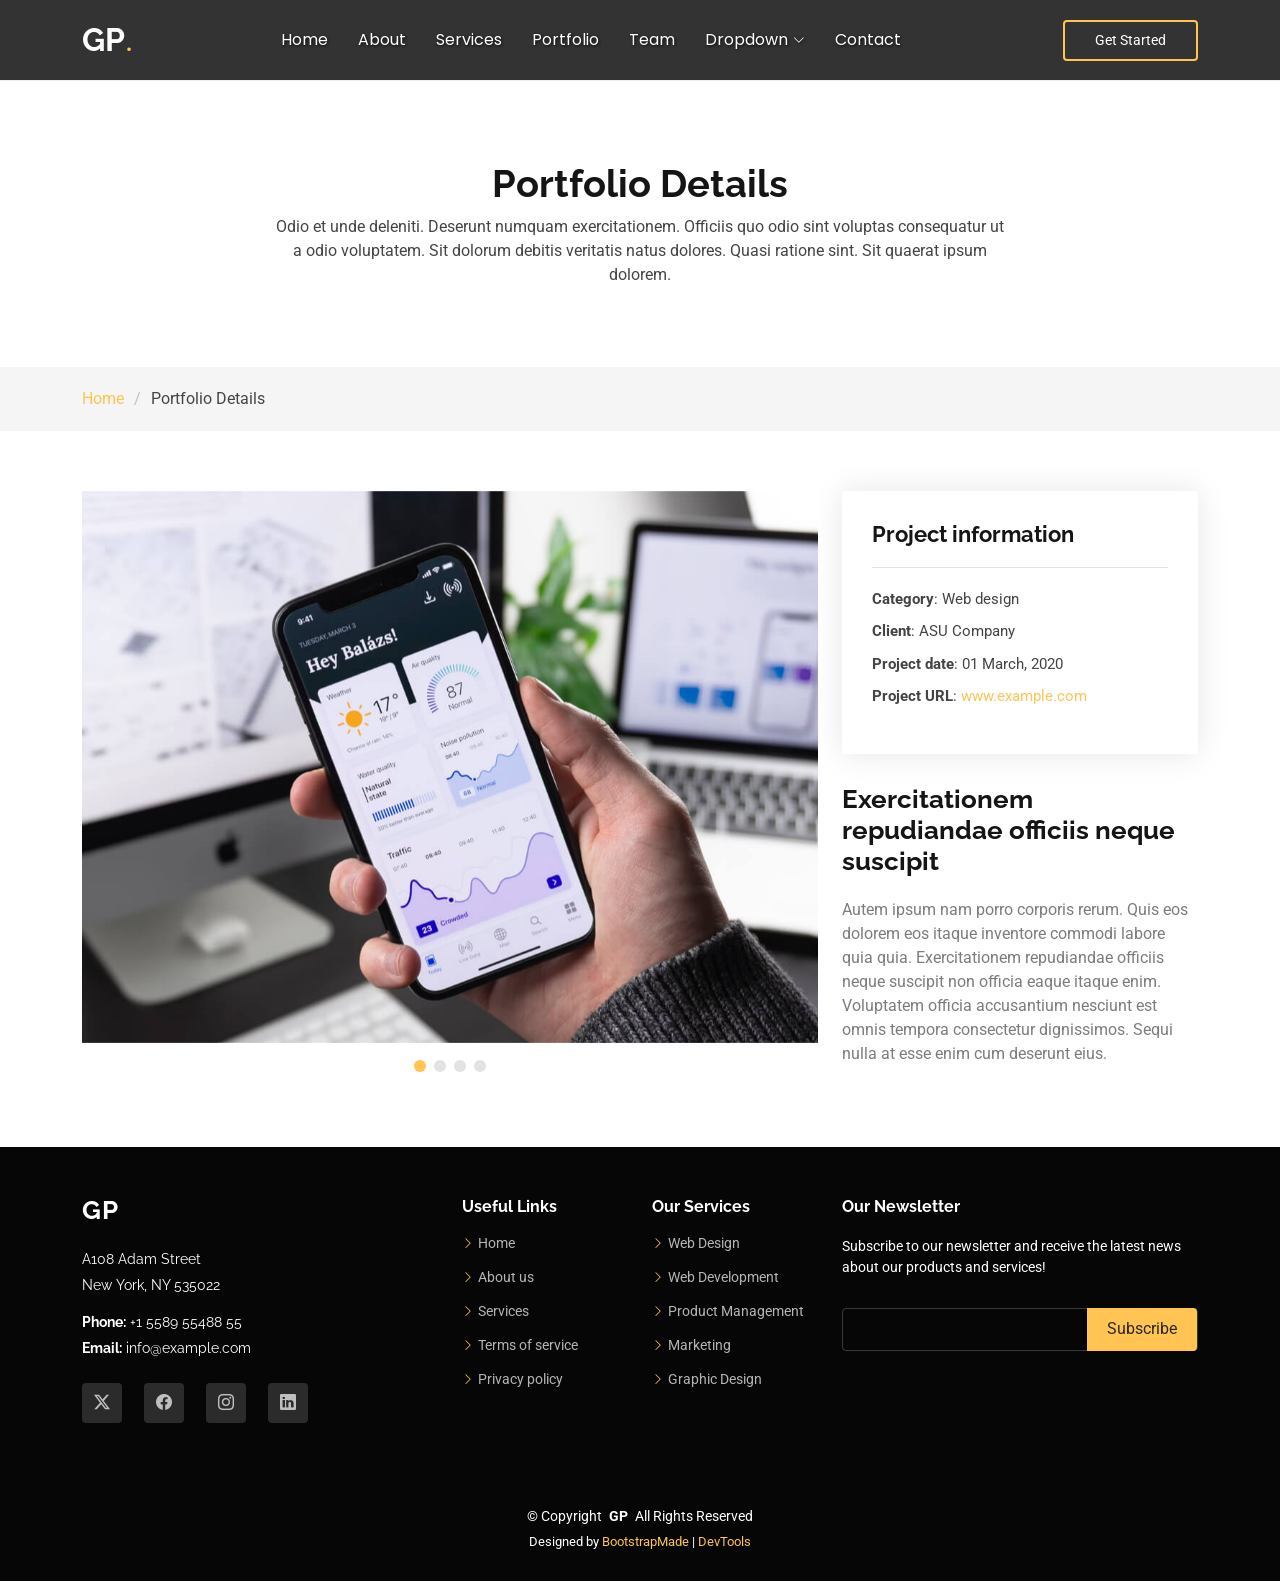
<file: portfolio-details.html>
<!DOCTYPE html>
<html lang="en">

<head>
  <meta charset="utf-8">
  <meta content="width=device-width, initial-scale=1.0" name="viewport">
  <title>Portfolio Details - Gp Bootstrap Template</title>
  <meta name="description" content="">
  <meta name="keywords" content="">

  <!-- Favicons -->
  <link href="assets/img/favicon.png" rel="icon">
  <link href="assets/img/apple-touch-icon.png" rel="apple-touch-icon">

  <!-- Fonts -->
  <link href="https://fonts.googleapis.com" rel="preconnect">
  <link href="https://fonts.gstatic.com" rel="preconnect" crossorigin>
  <link href="https://fonts.googleapis.com/css2?family=Roboto:ital,wght@0,100;0,300;0,400;0,500;0,700;0,900;1,100;1,300;1,400;1,500;1,700;1,900&family=Poppins:ital,wght@0,100;0,200;0,300;0,400;0,500;0,600;0,700;0,800;0,900;1,100;1,200;1,300;1,400;1,500;1,600;1,700;1,800;1,900&family=Raleway:ital,wght@0,100;0,200;0,300;0,400;0,500;0,600;0,700;0,800;0,900;1,100;1,200;1,300;1,400;1,500;1,600;1,700;1,800;1,900&display=swap" rel="stylesheet">

  <!-- Vendor CSS Files -->
  <link href="assets/vendor/bootstrap/css/bootstrap.min.css" rel="stylesheet">
  <link href="assets/vendor/bootstrap-icons/bootstrap-icons.css" rel="stylesheet">
  <link href="assets/vendor/aos/aos.css" rel="stylesheet">
  <link href="assets/vendor/swiper/swiper-bundle.min.css" rel="stylesheet">
  <link href="assets/vendor/glightbox/css/glightbox.min.css" rel="stylesheet">

  <!-- Main CSS File -->
  <link href="assets/css/main.css" rel="stylesheet">

  <!-- =======================================================
  * Template Name: Gp
  * Template URL: https://bootstrapmade.com/gp-free-multipurpose-html-bootstrap-template/
  * Updated: Aug 15 2024 with Bootstrap v5.3.3
  * Author: BootstrapMade.com
  * License: https://bootstrapmade.com/license/
  ======================================================== -->
</head>

<body class="portfolio-details-page">

  <header id="header" class="header d-flex align-items-center position-relative">
    <div class="container-fluid container-xl position-relative d-flex align-items-center justify-content-between">

      <a href="index.html" class="logo d-flex align-items-center me-auto me-lg-0">
        <!-- Uncomment the line below if you also wish to use an image logo -->
        <!-- <img src="assets/img/logo.png" alt=""> -->
        <h1 class="sitename">GP</h1>
        <span>.</span>
      </a>

      <nav id="navmenu" class="navmenu">
        <ul>
          <li><a href="#hero">Home<br></a></li>
          <li><a href="#about">About</a></li>
          <li><a href="#services">Services</a></li>
          <li><a href="#portfolio">Portfolio</a></li>
          <li><a href="#team">Team</a></li>
          <li class="dropdown"><a href="#"><span>Dropdown</span> <i class="bi bi-chevron-down toggle-dropdown"></i></a>
            <ul>
              <li><a href="#">Dropdown 1</a></li>
              <li class="dropdown"><a href="#"><span>Deep Dropdown</span> <i class="bi bi-chevron-down toggle-dropdown"></i></a>
                <ul>
                  <li><a href="#">Deep Dropdown 1</a></li>
                  <li><a href="#">Deep Dropdown 2</a></li>
                  <li><a href="#">Deep Dropdown 3</a></li>
                  <li><a href="#">Deep Dropdown 4</a></li>
                  <li><a href="#">Deep Dropdown 5</a></li>
                </ul>
              </li>
              <li><a href="#">Dropdown 2</a></li>
              <li><a href="#">Dropdown 3</a></li>
              <li><a href="#">Dropdown 4</a></li>
            </ul>
          </li>
          <li><a href="#contact">Contact</a></li>
        </ul>
        <i class="mobile-nav-toggle d-xl-none bi bi-list"></i>
      </nav>

      <a class="btn-getstarted" href="index.html#about">Get Started</a>

    </div>
  </header>

  <main class="main">

    <!-- Page Title -->
    <div class="page-title" data-aos="fade">
      <div class="heading">
        <div class="container">
          <div class="row d-flex justify-content-center text-center">
            <div class="col-lg-8">
              <h1>Portfolio Details</h1>
              <p class="mb-0">Odio et unde deleniti. Deserunt numquam exercitationem. Officiis quo odio sint voluptas consequatur ut a odio voluptatem. Sit dolorum debitis veritatis natus dolores. Quasi ratione sint. Sit quaerat ipsum dolorem.</p>
            </div>
          </div>
        </div>
      </div>
      <nav class="breadcrumbs">
        <div class="container">
          <ol>
            <li><a href="index.html">Home</a></li>
            <li class="current">Portfolio Details</li>
          </ol>
        </div>
      </nav>
    </div><!-- End Page Title -->

    <!-- Portfolio Details Section -->
    <section id="portfolio-details" class="portfolio-details section">

      <div class="container" data-aos="fade-up" data-aos-delay="100">

        <div class="row gy-4">

          <div class="col-lg-8">
            <div class="portfolio-details-slider swiper init-swiper">

              <script type="application/json" class="swiper-config">
                {
                  "loop": true,
                  "speed": 600,
                  "autoplay": {
                    "delay": 5000
                  },
                  "slidesPerView": "auto",
                  "pagination": {
                    "el": ".swiper-pagination",
                    "type": "bullets",
                    "clickable": true
                  }
                }
              </script>

              <div class="swiper-wrapper align-items-center">

                <div class="swiper-slide">
                  <img src="assets/img/portfolio/app-1.jpg" alt="">
                </div>

                <div class="swiper-slide">
                  <img src="assets/img/portfolio/product-1.jpg" alt="">
                </div>

                <div class="swiper-slide">
                  <img src="assets/img/portfolio/branding-1.jpg" alt="">
                </div>

                <div class="swiper-slide">
                  <img src="assets/img/portfolio/books-1.jpg" alt="">
                </div>

              </div>
              <div class="swiper-pagination"></div>
            </div>
          </div>

          <div class="col-lg-4">
            <div class="portfolio-info" data-aos="fade-up" data-aos-delay="200">
              <h3>Project information</h3>
              <ul>
                <li><strong>Category</strong>: Web design</li>
                <li><strong>Client</strong>: ASU Company</li>
                <li><strong>Project date</strong>: 01 March, 2020</li>
                <li><strong>Project URL</strong>: <a href="#">www.example.com</a></li>
              </ul>
            </div>
            <div class="portfolio-description" data-aos="fade-up" data-aos-delay="300">
              <h2>Exercitationem repudiandae officiis neque suscipit</h2>
              <p>
                Autem ipsum nam porro corporis rerum. Quis eos dolorem eos itaque inventore commodi labore quia quia. Exercitationem repudiandae officiis neque suscipit non officia eaque itaque enim. Voluptatem officia accusantium nesciunt est omnis tempora consectetur dignissimos. Sequi nulla at esse enim cum deserunt eius.
              </p>
            </div>
          </div>

        </div>

      </div>

    </section><!-- /Portfolio Details Section -->

  </main>

  <footer id="footer" class="footer dark-background">

    <div class="footer-top">
      <div class="container">
        <div class="row gy-4">
          <div class="col-lg-4 col-md-6 footer-about">
            <a href="index.html" class="logo d-flex align-items-center">
              <span class="sitename">GP</span>
            </a>
            <div class="footer-contact pt-3">
              <p>A108 Adam Street</p>
              <p>New York, NY 535022</p>
              <p class="mt-3"><strong>Phone:</strong> <span>+1 5589 55488 55</span></p>
              <p><strong>Email:</strong> <span>info@example.com</span></p>
            </div>
            <div class="social-links d-flex mt-4">
              <a href=""><i class="bi bi-twitter-x"></i></a>
              <a href=""><i class="bi bi-facebook"></i></a>
              <a href=""><i class="bi bi-instagram"></i></a>
              <a href=""><i class="bi bi-linkedin"></i></a>
            </div>
          </div>

          <div class="col-lg-2 col-md-3 footer-links">
            <h4>Useful Links</h4>
            <ul>
              <li><i class="bi bi-chevron-right"></i> <a href="#"> Home</a></li>
              <li><i class="bi bi-chevron-right"></i> <a href="#"> About us</a></li>
              <li><i class="bi bi-chevron-right"></i> <a href="#"> Services</a></li>
              <li><i class="bi bi-chevron-right"></i> <a href="#"> Terms of service</a></li>
              <li><i class="bi bi-chevron-right"></i> <a href="#"> Privacy policy</a></li>
            </ul>
          </div>

          <div class="col-lg-2 col-md-3 footer-links">
            <h4>Our Services</h4>
            <ul>
              <li><i class="bi bi-chevron-right"></i> <a href="#"> Web Design</a></li>
              <li><i class="bi bi-chevron-right"></i> <a href="#"> Web Development</a></li>
              <li><i class="bi bi-chevron-right"></i> <a href="#"> Product Management</a></li>
              <li><i class="bi bi-chevron-right"></i> <a href="#"> Marketing</a></li>
              <li><i class="bi bi-chevron-right"></i> <a href="#"> Graphic Design</a></li>
            </ul>
          </div>

          <div class="col-lg-4 col-md-12 footer-newsletter">
            <h4>Our Newsletter</h4>
            <p>Subscribe to our newsletter and receive the latest news about our products and services!</p>
            <form action="forms/newsletter.php" method="post" class="php-email-form">
              <div class="newsletter-form"><input type="email" name="email"><input type="submit" value="Subscribe"></div>
              <div class="loading">Loading</div>
              <div class="error-message"></div>
              <div class="sent-message">Your subscription request has been sent. Thank you!</div>
            </form>
          </div>

        </div>
      </div>
    </div>

    <div class="copyright">
      <div class="container text-center">
        <p>© <span>Copyright</span> <strong class="px-1 sitename">GP</strong> <span>All Rights Reserved</span></p>
        <div class="credits">
          <!-- All the links in the footer should remain intact. -->
          <!-- You can delete the links only if you've purchased the pro version. -->
          <!-- Licensing information: https://bootstrapmade.com/license/ -->
          <!-- Purchase the pro version with working PHP/AJAX contact form: [buy-url] -->
          Designed by <a href="https://bootstrapmade.com/">BootstrapMade</a> | <a href="https://bootstrapmade.com/tools/">DevTools</a>
        </div>
      </div>
    </div>

  </footer>

  <!-- Scroll Top -->
  <a href="#" id="scroll-top" class="scroll-top d-flex align-items-center justify-content-center"><i class="bi bi-arrow-up-short"></i></a>

  <!-- Preloader -->
  <div id="preloader"></div>

  <!-- Vendor JS Files -->
  <script src="assets/vendor/bootstrap/js/bootstrap.bundle.min.js"></script>
  <script src="assets/vendor/php-email-form/validate.js"></script>
  <script src="assets/vendor/aos/aos.js"></script>
  <script src="assets/vendor/swiper/swiper-bundle.min.js"></script>
  <script src="assets/vendor/glightbox/js/glightbox.min.js"></script>
  <script src="assets/vendor/imagesloaded/imagesloaded.pkgd.min.js"></script>
  <script src="assets/vendor/isotope-layout/isotope.pkgd.min.js"></script>
  <script src="assets/vendor/purecounter/purecounter_vanilla.js"></script>

  <!-- Main JS File -->
  <script src="assets/js/main.js"></script>

</body>

</html>
</file>
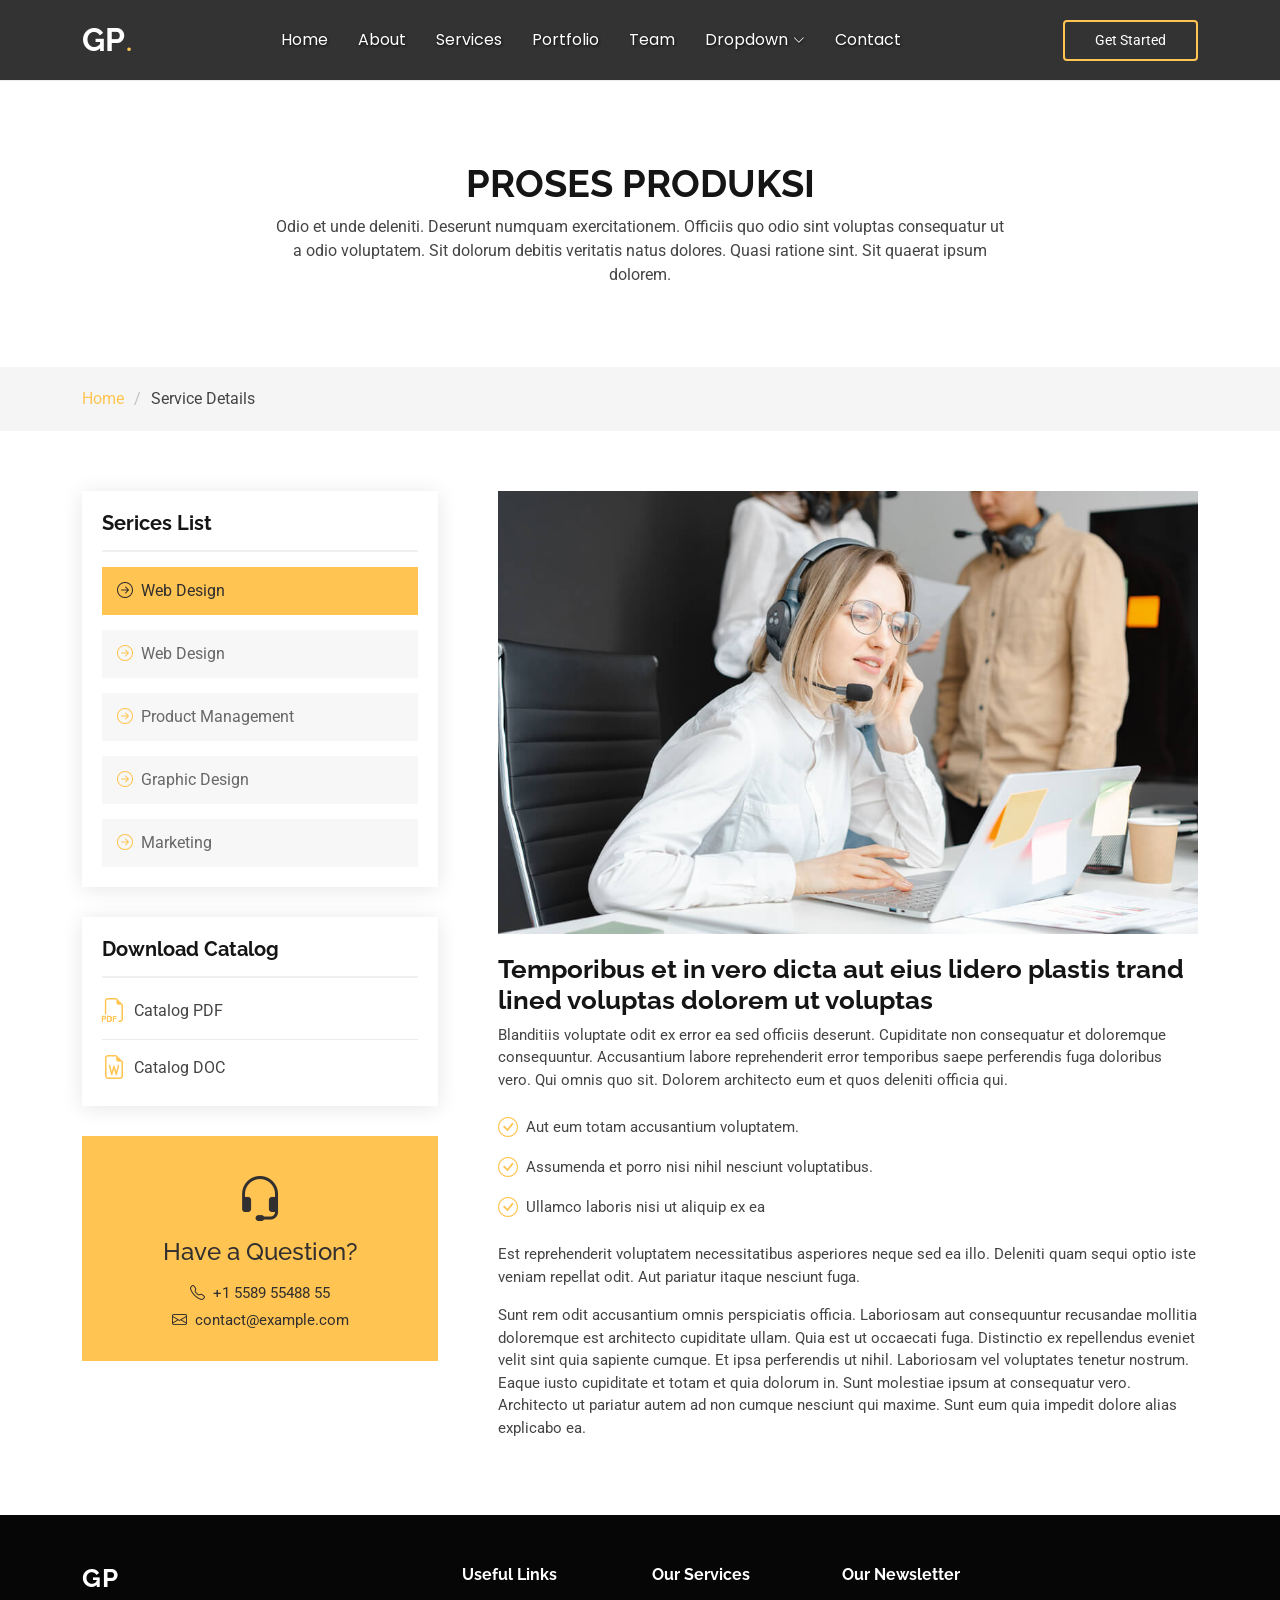
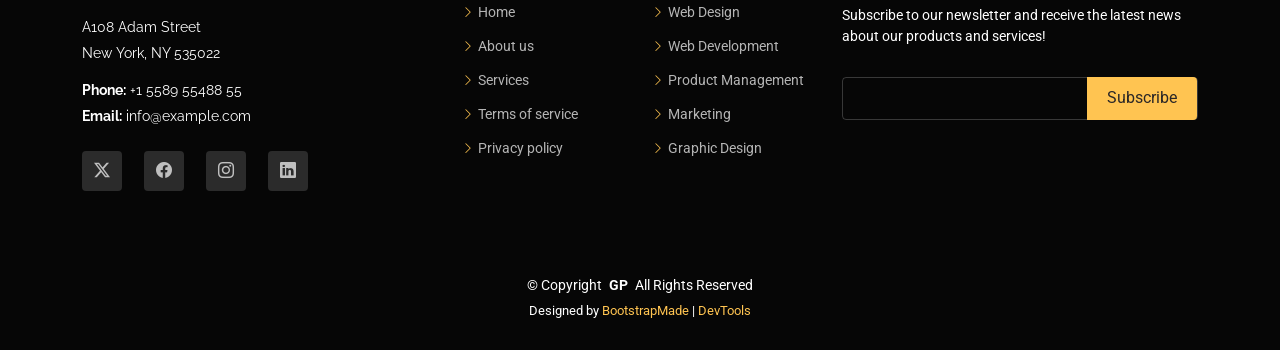
<file: service-details.html>
<!DOCTYPE html>
<html lang="en">

<head>
  <meta charset="utf-8">
  <meta content="width=device-width, initial-scale=1.0" name="viewport">
  <title>Service Details - Gp Bootstrap Template</title>
  <meta name="description" content="">
  <meta name="keywords" content="">

  <!-- Favicons -->
  <link href="assets/img/favicon.png" rel="icon">
  <link href="assets/img/apple-touch-icon.png" rel="apple-touch-icon">

  <!-- Fonts -->
  <link href="https://fonts.googleapis.com" rel="preconnect">
  <link href="https://fonts.gstatic.com" rel="preconnect" crossorigin>
  <link href="https://fonts.googleapis.com/css2?family=Roboto:ital,wght@0,100;0,300;0,400;0,500;0,700;0,900;1,100;1,300;1,400;1,500;1,700;1,900&family=Poppins:ital,wght@0,100;0,200;0,300;0,400;0,500;0,600;0,700;0,800;0,900;1,100;1,200;1,300;1,400;1,500;1,600;1,700;1,800;1,900&family=Raleway:ital,wght@0,100;0,200;0,300;0,400;0,500;0,600;0,700;0,800;0,900;1,100;1,200;1,300;1,400;1,500;1,600;1,700;1,800;1,900&display=swap" rel="stylesheet">

  <!-- Vendor CSS Files -->
  <link href="assets/vendor/bootstrap/css/bootstrap.min.css" rel="stylesheet">
  <link href="assets/vendor/bootstrap-icons/bootstrap-icons.css" rel="stylesheet">
  <link href="assets/vendor/aos/aos.css" rel="stylesheet">
  <link href="assets/vendor/swiper/swiper-bundle.min.css" rel="stylesheet">
  <link href="assets/vendor/glightbox/css/glightbox.min.css" rel="stylesheet">

  <!-- Main CSS File -->
  <link href="assets/css/main.css" rel="stylesheet">

  <!-- =======================================================
  * Template Name: Gp
  * Template URL: https://bootstrapmade.com/gp-free-multipurpose-html-bootstrap-template/
  * Updated: Aug 15 2024 with Bootstrap v5.3.3
  * Author: BootstrapMade.com
  * License: https://bootstrapmade.com/license/
  ======================================================== -->
</head>

<body class="service-details-page">

  <header id="header" class="header d-flex align-items-center position-relative">
    <div class="container-fluid container-xl position-relative d-flex align-items-center justify-content-between">

      <a href="index.html" class="logo d-flex align-items-center me-auto me-lg-0">
        <!-- Uncomment the line below if you also wish to use an image logo -->
        <!-- <img src="assets/img/logo.png" alt=""> -->
        <h1 class="sitename">GP</h1>
        <span>.</span>
      </a>

      <nav id="navmenu" class="navmenu">
        <ul>
          <li><a href="#hero">Home<br></a></li>
          <li><a href="#about">About</a></li>
          <li><a href="#services">Services</a></li>
          <li><a href="#portfolio">Portfolio</a></li>
          <li><a href="#team">Team</a></li>
          <li class="dropdown"><a href="#"><span>Dropdown</span> <i class="bi bi-chevron-down toggle-dropdown"></i></a>
            <ul>
              <li><a href="#">Dropdown 1</a></li>
              <li class="dropdown"><a href="#"><span>Deep Dropdown</span> <i class="bi bi-chevron-down toggle-dropdown"></i></a>
                <ul>
                  <li><a href="#">Deep Dropdown 1</a></li>
                  <li><a href="#">Deep Dropdown 2</a></li>
                  <li><a href="#">Deep Dropdown 3</a></li>
                  <li><a href="#">Deep Dropdown 4</a></li>
                  <li><a href="#">Deep Dropdown 5</a></li>
                </ul>
              </li>
              <li><a href="#">Dropdown 2</a></li>
              <li><a href="#">Dropdown 3</a></li>
              <li><a href="#">Dropdown 4</a></li>
            </ul>
          </li>
          <li><a href="#contact">Contact</a></li>
        </ul>
        <i class="mobile-nav-toggle d-xl-none bi bi-list"></i>
      </nav>

      <a class="btn-getstarted" href="index.html#about">Get Started</a>

    </div>
  </header>

  <main class="main">

    <!-- Page Title -->
    <div class="page-title" data-aos="fade">
      <div class="heading">
        <div class="container">
          <div class="row d-flex justify-content-center text-center">
            <div class="col-lg-8">
              <h1>PROSES PRODUKSI</h1>
              <p class="mb-0">Odio et unde deleniti. Deserunt numquam exercitationem. Officiis quo odio sint voluptas consequatur ut a odio voluptatem. Sit dolorum debitis veritatis natus dolores. Quasi ratione sint. Sit quaerat ipsum dolorem.</p>
            </div>
          </div>
        </div>
      </div>
      <nav class="breadcrumbs">
        <div class="container">
          <ol>
            <li><a href="index.html">Home</a></li>
            <li class="current">Service Details</li>
          </ol>
        </div>
      </nav>
    </div><!-- End Page Title -->

    <!-- Service Details Section -->
    <section id="service-details" class="service-details section">

      <div class="container">

        <div class="row gy-5">

          <div class="col-lg-4" data-aos="fade-up" data-aos-delay="100">

            <div class="service-box">
              <h4>Serices List</h4>
              <div class="services-list">
                <a href="#" class="active"><i class="bi bi-arrow-right-circle"></i><span>Web Design</span></a>
                <a href="#"><i class="bi bi-arrow-right-circle"></i><span>Web Design</span></a>
                <a href="#"><i class="bi bi-arrow-right-circle"></i><span>Product Management</span></a>
                <a href="#"><i class="bi bi-arrow-right-circle"></i><span>Graphic Design</span></a>
                <a href="#"><i class="bi bi-arrow-right-circle"></i><span>Marketing</span></a>
              </div>
            </div><!-- End Services List -->

            <div class="service-box">
              <h4>Download Catalog</h4>
              <div class="download-catalog">
                <a href="#"><i class="bi bi-filetype-pdf"></i><span>Catalog PDF</span></a>
                <a href="#"><i class="bi bi-file-earmark-word"></i><span>Catalog DOC</span></a>
              </div>
            </div><!-- End Services List -->

            <div class="help-box d-flex flex-column justify-content-center align-items-center">
              <i class="bi bi-headset help-icon"></i>
              <h4>Have a Question?</h4>
              <p class="d-flex align-items-center mt-2 mb-0"><i class="bi bi-telephone me-2"></i> <span>+1 5589 55488 55</span></p>
              <p class="d-flex align-items-center mt-1 mb-0"><i class="bi bi-envelope me-2"></i> <a href="mailto:contact@example.com">contact@example.com</a></p>
            </div>

          </div>

          <div class="col-lg-8 ps-lg-5" data-aos="fade-up" data-aos-delay="200">
            <img src="assets/img/services.jpg" alt="" class="img-fluid services-img">
            <h3>Temporibus et in vero dicta aut eius lidero plastis trand lined voluptas dolorem ut voluptas</h3>
            <p>
              Blanditiis voluptate odit ex error ea sed officiis deserunt. Cupiditate non consequatur et doloremque consequuntur. Accusantium labore reprehenderit error temporibus saepe perferendis fuga doloribus vero. Qui omnis quo sit. Dolorem architecto eum et quos deleniti officia qui.
            </p>
            <ul>
              <li><i class="bi bi-check-circle"></i> <span>Aut eum totam accusantium voluptatem.</span></li>
              <li><i class="bi bi-check-circle"></i> <span>Assumenda et porro nisi nihil nesciunt voluptatibus.</span></li>
              <li><i class="bi bi-check-circle"></i> <span>Ullamco laboris nisi ut aliquip ex ea</span></li>
            </ul>
            <p>
              Est reprehenderit voluptatem necessitatibus asperiores neque sed ea illo. Deleniti quam sequi optio iste veniam repellat odit. Aut pariatur itaque nesciunt fuga.
            </p>
            <p>
              Sunt rem odit accusantium omnis perspiciatis officia. Laboriosam aut consequuntur recusandae mollitia doloremque est architecto cupiditate ullam. Quia est ut occaecati fuga. Distinctio ex repellendus eveniet velit sint quia sapiente cumque. Et ipsa perferendis ut nihil. Laboriosam vel voluptates tenetur nostrum. Eaque iusto cupiditate et totam et quia dolorum in. Sunt molestiae ipsum at consequatur vero. Architecto ut pariatur autem ad non cumque nesciunt qui maxime. Sunt eum quia impedit dolore alias explicabo ea.
            </p>
          </div>

        </div>

      </div>

    </section><!-- /Service Details Section -->

  </main>

  <footer id="footer" class="footer dark-background">

    <div class="footer-top">
      <div class="container">
        <div class="row gy-4">
          <div class="col-lg-4 col-md-6 footer-about">
            <a href="index.html" class="logo d-flex align-items-center">
              <span class="sitename">GP</span>
            </a>
            <div class="footer-contact pt-3">
              <p>A108 Adam Street</p>
              <p>New York, NY 535022</p>
              <p class="mt-3"><strong>Phone:</strong> <span>+1 5589 55488 55</span></p>
              <p><strong>Email:</strong> <span>info@example.com</span></p>
            </div>
            <div class="social-links d-flex mt-4">
              <a href=""><i class="bi bi-twitter-x"></i></a>
              <a href=""><i class="bi bi-facebook"></i></a>
              <a href=""><i class="bi bi-instagram"></i></a>
              <a href=""><i class="bi bi-linkedin"></i></a>
            </div>
          </div>

          <div class="col-lg-2 col-md-3 footer-links">
            <h4>Useful Links</h4>
            <ul>
              <li><i class="bi bi-chevron-right"></i> <a href="#"> Home</a></li>
              <li><i class="bi bi-chevron-right"></i> <a href="#"> About us</a></li>
              <li><i class="bi bi-chevron-right"></i> <a href="#"> Services</a></li>
              <li><i class="bi bi-chevron-right"></i> <a href="#"> Terms of service</a></li>
              <li><i class="bi bi-chevron-right"></i> <a href="#"> Privacy policy</a></li>
            </ul>
          </div>

          <div class="col-lg-2 col-md-3 footer-links">
            <h4>Our Services</h4>
            <ul>
              <li><i class="bi bi-chevron-right"></i> <a href="#"> Web Design</a></li>
              <li><i class="bi bi-chevron-right"></i> <a href="#"> Web Development</a></li>
              <li><i class="bi bi-chevron-right"></i> <a href="#"> Product Management</a></li>
              <li><i class="bi bi-chevron-right"></i> <a href="#"> Marketing</a></li>
              <li><i class="bi bi-chevron-right"></i> <a href="#"> Graphic Design</a></li>
            </ul>
          </div>

          <div class="col-lg-4 col-md-12 footer-newsletter">
            <h4>Our Newsletter</h4>
            <p>Subscribe to our newsletter and receive the latest news about our products and services!</p>
            <form action="forms/newsletter.php" method="post" class="php-email-form">
              <div class="newsletter-form"><input type="email" name="email"><input type="submit" value="Subscribe"></div>
              <div class="loading">Loading</div>
              <div class="error-message"></div>
              <div class="sent-message">Your subscription request has been sent. Thank you!</div>
            </form>
          </div>

        </div>
      </div>
    </div>

    <div class="copyright">
      <div class="container text-center">
        <p>© <span>Copyright</span> <strong class="px-1 sitename">GP</strong> <span>All Rights Reserved</span></p>
        <div class="credits">
          <!-- All the links in the footer should remain intact. -->
          <!-- You can delete the links only if you've purchased the pro version. -->
          <!-- Licensing information: https://bootstrapmade.com/license/ -->
          <!-- Purchase the pro version with working PHP/AJAX contact form: [buy-url] -->
          Designed by <a href="https://bootstrapmade.com/">BootstrapMade</a> | <a href="https://bootstrapmade.com/tools/">DevTools</a>
        </div>
      </div>
    </div>

  </footer>

  <!-- Scroll Top -->
  <a href="#" id="scroll-top" class="scroll-top d-flex align-items-center justify-content-center"><i class="bi bi-arrow-up-short"></i></a>

  <!-- Preloader -->
  <div id="preloader"></div>

  <!-- Vendor JS Files -->
  <script src="assets/vendor/bootstrap/js/bootstrap.bundle.min.js"></script>
  <script src="assets/vendor/php-email-form/validate.js"></script>
  <script src="assets/vendor/aos/aos.js"></script>
  <script src="assets/vendor/swiper/swiper-bundle.min.js"></script>
  <script src="assets/vendor/glightbox/js/glightbox.min.js"></script>
  <script src="assets/vendor/imagesloaded/imagesloaded.pkgd.min.js"></script>
  <script src="assets/vendor/isotope-layout/isotope.pkgd.min.js"></script>
  <script src="assets/vendor/purecounter/purecounter_vanilla.js"></script>

  <!-- Main JS File -->
  <script src="assets/js/main.js"></script>

</body>

</html>
</file>
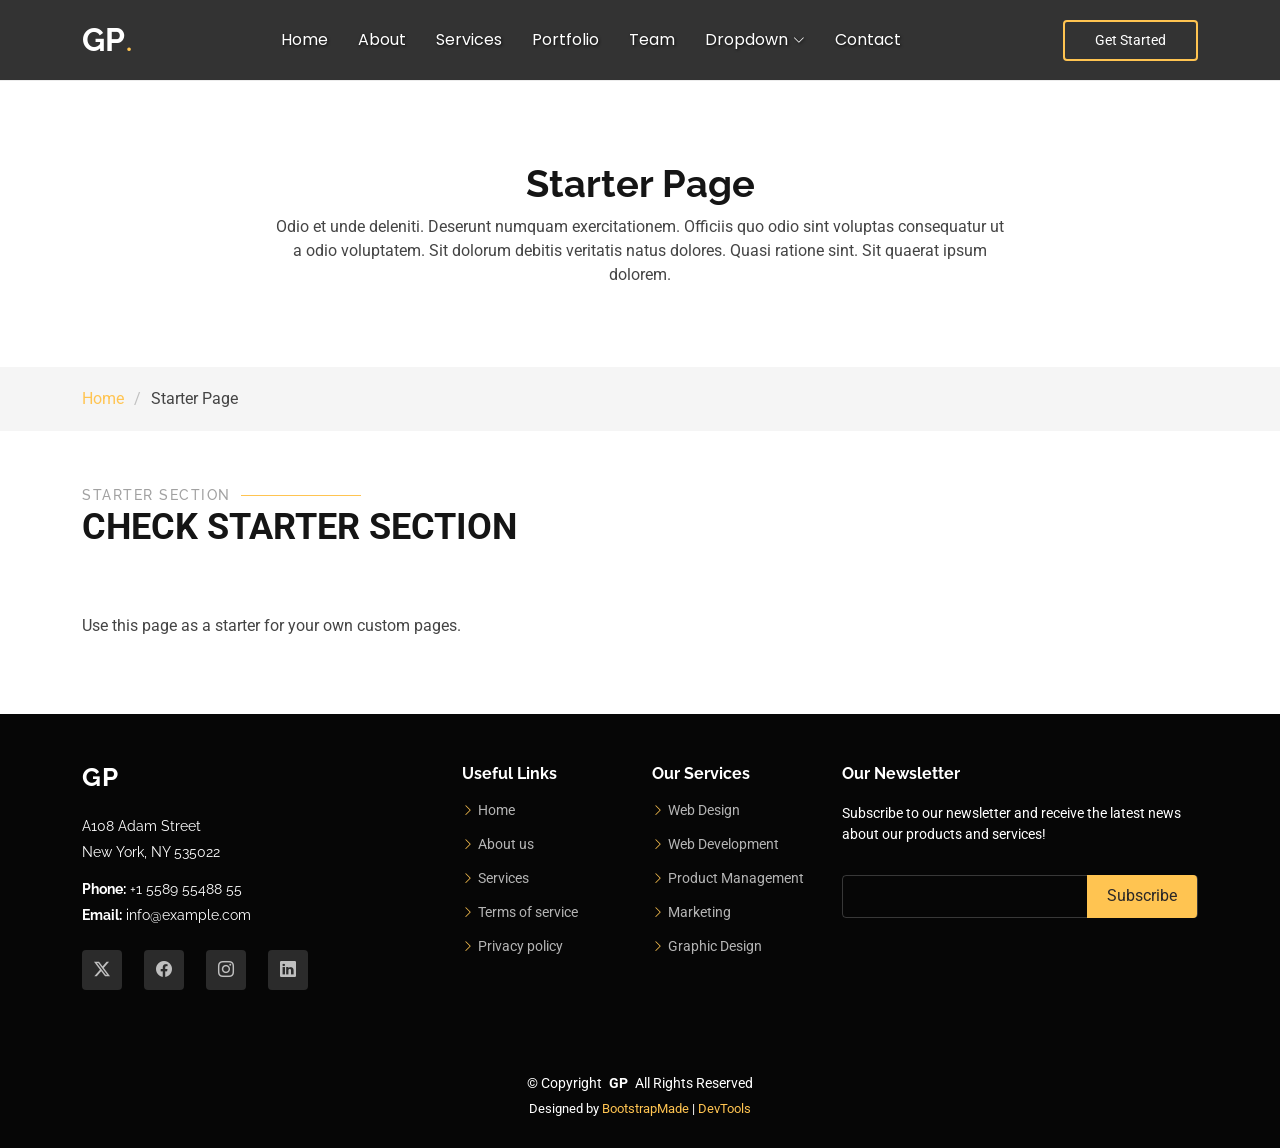
<file: starter-page.html>
<!DOCTYPE html>
<html lang="en">

<head>
  <meta charset="utf-8">
  <meta content="width=device-width, initial-scale=1.0" name="viewport">
  <title>Starter Page - Gp Bootstrap Template</title>
  <meta name="description" content="">
  <meta name="keywords" content="">

  <!-- Favicons -->
  <link href="assets/img/favicon.png" rel="icon">
  <link href="assets/img/apple-touch-icon.png" rel="apple-touch-icon">

  <!-- Fonts -->
  <link href="https://fonts.googleapis.com" rel="preconnect">
  <link href="https://fonts.gstatic.com" rel="preconnect" crossorigin>
  <link href="https://fonts.googleapis.com/css2?family=Roboto:ital,wght@0,100;0,300;0,400;0,500;0,700;0,900;1,100;1,300;1,400;1,500;1,700;1,900&family=Poppins:ital,wght@0,100;0,200;0,300;0,400;0,500;0,600;0,700;0,800;0,900;1,100;1,200;1,300;1,400;1,500;1,600;1,700;1,800;1,900&family=Raleway:ital,wght@0,100;0,200;0,300;0,400;0,500;0,600;0,700;0,800;0,900;1,100;1,200;1,300;1,400;1,500;1,600;1,700;1,800;1,900&display=swap" rel="stylesheet">

  <!-- Vendor CSS Files -->
  <link href="assets/vendor/bootstrap/css/bootstrap.min.css" rel="stylesheet">
  <link href="assets/vendor/bootstrap-icons/bootstrap-icons.css" rel="stylesheet">
  <link href="assets/vendor/aos/aos.css" rel="stylesheet">
  <link href="assets/vendor/swiper/swiper-bundle.min.css" rel="stylesheet">
  <link href="assets/vendor/glightbox/css/glightbox.min.css" rel="stylesheet">

  <!-- Main CSS File -->
  <link href="assets/css/main.css" rel="stylesheet">

  <!-- =======================================================
  * Template Name: Gp
  * Template URL: https://bootstrapmade.com/gp-free-multipurpose-html-bootstrap-template/
  * Updated: Aug 15 2024 with Bootstrap v5.3.3
  * Author: BootstrapMade.com
  * License: https://bootstrapmade.com/license/
  ======================================================== -->
</head>

<body class="starter-page-page">

  <header id="header" class="header d-flex align-items-center position-relative">
    <div class="container-fluid container-xl position-relative d-flex align-items-center justify-content-between">

      <a href="index.html" class="logo d-flex align-items-center me-auto me-lg-0">
        <!-- Uncomment the line below if you also wish to use an image logo -->
        <!-- <img src="assets/img/logo.png" alt=""> -->
        <h1 class="sitename">GP</h1>
        <span>.</span>
      </a>

      <nav id="navmenu" class="navmenu">
        <ul>
          <li><a href="#hero">Home<br></a></li>
          <li><a href="#about">About</a></li>
          <li><a href="#services">Services</a></li>
          <li><a href="#portfolio">Portfolio</a></li>
          <li><a href="#team">Team</a></li>
          <li class="dropdown"><a href="#"><span>Dropdown</span> <i class="bi bi-chevron-down toggle-dropdown"></i></a>
            <ul>
              <li><a href="#">Dropdown 1</a></li>
              <li class="dropdown"><a href="#"><span>Deep Dropdown</span> <i class="bi bi-chevron-down toggle-dropdown"></i></a>
                <ul>
                  <li><a href="#">Deep Dropdown 1</a></li>
                  <li><a href="#">Deep Dropdown 2</a></li>
                  <li><a href="#">Deep Dropdown 3</a></li>
                  <li><a href="#">Deep Dropdown 4</a></li>
                  <li><a href="#">Deep Dropdown 5</a></li>
                </ul>
              </li>
              <li><a href="#">Dropdown 2</a></li>
              <li><a href="#">Dropdown 3</a></li>
              <li><a href="#">Dropdown 4</a></li>
            </ul>
          </li>
          <li><a href="#contact">Contact</a></li>
        </ul>
        <i class="mobile-nav-toggle d-xl-none bi bi-list"></i>
      </nav>

      <a class="btn-getstarted" href="index.html#about">Get Started</a>

    </div>
  </header>

  <main class="main">

    <!-- Page Title -->
    <div class="page-title" data-aos="fade">
      <div class="heading">
        <div class="container">
          <div class="row d-flex justify-content-center text-center">
            <div class="col-lg-8">
              <h1>Starter Page</h1>
              <p class="mb-0">Odio et unde deleniti. Deserunt numquam exercitationem. Officiis quo odio sint voluptas consequatur ut a odio voluptatem. Sit dolorum debitis veritatis natus dolores. Quasi ratione sint. Sit quaerat ipsum dolorem.</p>
            </div>
          </div>
        </div>
      </div>
      <nav class="breadcrumbs">
        <div class="container">
          <ol>
            <li><a href="index.html">Home</a></li>
            <li class="current">Starter Page</li>
          </ol>
        </div>
      </nav>
    </div><!-- End Page Title -->

    <!-- Starter Section Section -->
    <section id="starter-section" class="starter-section section">

      <!-- Section Title -->
      <div class="container section-title" data-aos="fade-up">
        <h2>Starter Section</h2>
        <p>Check Starter Section<br></p>
      </div><!-- End Section Title -->

      <div class="container" data-aos="fade-up">
        <p>Use this page as a starter for your own custom pages.</p>
      </div>

    </section><!-- /Starter Section Section -->

  </main>

  <footer id="footer" class="footer dark-background">

    <div class="footer-top">
      <div class="container">
        <div class="row gy-4">
          <div class="col-lg-4 col-md-6 footer-about">
            <a href="index.html" class="logo d-flex align-items-center">
              <span class="sitename">GP</span>
            </a>
            <div class="footer-contact pt-3">
              <p>A108 Adam Street</p>
              <p>New York, NY 535022</p>
              <p class="mt-3"><strong>Phone:</strong> <span>+1 5589 55488 55</span></p>
              <p><strong>Email:</strong> <span>info@example.com</span></p>
            </div>
            <div class="social-links d-flex mt-4">
              <a href=""><i class="bi bi-twitter-x"></i></a>
              <a href=""><i class="bi bi-facebook"></i></a>
              <a href=""><i class="bi bi-instagram"></i></a>
              <a href=""><i class="bi bi-linkedin"></i></a>
            </div>
          </div>

          <div class="col-lg-2 col-md-3 footer-links">
            <h4>Useful Links</h4>
            <ul>
              <li><i class="bi bi-chevron-right"></i> <a href="#"> Home</a></li>
              <li><i class="bi bi-chevron-right"></i> <a href="#"> About us</a></li>
              <li><i class="bi bi-chevron-right"></i> <a href="#"> Services</a></li>
              <li><i class="bi bi-chevron-right"></i> <a href="#"> Terms of service</a></li>
              <li><i class="bi bi-chevron-right"></i> <a href="#"> Privacy policy</a></li>
            </ul>
          </div>

          <div class="col-lg-2 col-md-3 footer-links">
            <h4>Our Services</h4>
            <ul>
              <li><i class="bi bi-chevron-right"></i> <a href="#"> Web Design</a></li>
              <li><i class="bi bi-chevron-right"></i> <a href="#"> Web Development</a></li>
              <li><i class="bi bi-chevron-right"></i> <a href="#"> Product Management</a></li>
              <li><i class="bi bi-chevron-right"></i> <a href="#"> Marketing</a></li>
              <li><i class="bi bi-chevron-right"></i> <a href="#"> Graphic Design</a></li>
            </ul>
          </div>

          <div class="col-lg-4 col-md-12 footer-newsletter">
            <h4>Our Newsletter</h4>
            <p>Subscribe to our newsletter and receive the latest news about our products and services!</p>
            <form action="forms/newsletter.php" method="post" class="php-email-form">
              <div class="newsletter-form"><input type="email" name="email"><input type="submit" value="Subscribe"></div>
              <div class="loading">Loading</div>
              <div class="error-message"></div>
              <div class="sent-message">Your subscription request has been sent. Thank you!</div>
            </form>
          </div>

        </div>
      </div>
    </div>

    <div class="copyright">
      <div class="container text-center">
        <p>© <span>Copyright</span> <strong class="px-1 sitename">GP</strong> <span>All Rights Reserved</span></p>
        <div class="credits">
          <!-- All the links in the footer should remain intact. -->
          <!-- You can delete the links only if you've purchased the pro version. -->
          <!-- Licensing information: https://bootstrapmade.com/license/ -->
          <!-- Purchase the pro version with working PHP/AJAX contact form: [buy-url] -->
          Designed by <a href="https://bootstrapmade.com/">BootstrapMade</a> | <a href="https://bootstrapmade.com/tools/">DevTools</a>
        </div>
      </div>
    </div>

  </footer>

  <!-- Scroll Top -->
  <a href="#" id="scroll-top" class="scroll-top d-flex align-items-center justify-content-center"><i class="bi bi-arrow-up-short"></i></a>

  <!-- Preloader -->
  <div id="preloader"></div>

  <!-- Vendor JS Files -->
  <script src="assets/vendor/bootstrap/js/bootstrap.bundle.min.js"></script>
  <script src="assets/vendor/php-email-form/validate.js"></script>
  <script src="assets/vendor/aos/aos.js"></script>
  <script src="assets/vendor/swiper/swiper-bundle.min.js"></script>
  <script src="assets/vendor/glightbox/js/glightbox.min.js"></script>
  <script src="assets/vendor/imagesloaded/imagesloaded.pkgd.min.js"></script>
  <script src="assets/vendor/isotope-layout/isotope.pkgd.min.js"></script>
  <script src="assets/vendor/purecounter/purecounter_vanilla.js"></script>

  <!-- Main JS File -->
  <script src="assets/js/main.js"></script>

</body>

</html>
</file>
<file: assets/css/main.css>
/**
* Template Name: Gp
* Template URL: https://bootstrapmade.com/gp-free-multipurpose-html-bootstrap-template/
* Updated: Aug 15 2024 with Bootstrap v5.3.3
* Author: BootstrapMade.com
* License: https://bootstrapmade.com/license/
*/

/*--------------------------------------------------------------
# Font & Color Variables
# Help: https://bootstrapmade.com/color-system/
--------------------------------------------------------------*/
/* Fonts */
:root {
  --default-font: "Roboto",  system-ui, -apple-system, "Segoe UI", Roboto, "Helvetica Neue", Arial, "Noto Sans", "Liberation Sans", sans-serif, "Apple Color Emoji", "Segoe UI Emoji", "Segoe UI Symbol", "Noto Color Emoji";
  --heading-font: "Raleway",  sans-serif;
  --nav-font: "Poppins",  sans-serif;
}

/* Global Colors - The following color variables are used throughout the website. Updating them here will change the color scheme of the entire website */
:root { 
  --background-color: #ffffff; /* Background color for the entire website, including individual sections */
  --default-color: #444444; /* Default color used for the majority of the text content across the entire website */
  --heading-color: #151515; /* Color for headings, subheadings and title throughout the website */
  --accent-color: #ffc451; /* Accent color that represents your brand on the website. It's used for buttons, links, and other elements that need to stand out */
  --surface-color: #ffffff; /* The surface color is used as a background of boxed elements within sections, such as cards, icon boxes, or other elements that require a visual separation from the global background. */
  --contrast-color: #312f2f; /* Contrast color for text, ensuring readability against backgrounds of accent, heading, or default colors. */
}

/* Nav Menu Colors - The following color variables are used specifically for the navigation menu. They are separate from the global colors to allow for more customization options */
:root {
  --nav-color: rgba(255, 255, 255, 0.905);  /* The default color of the main navmenu links */
  --nav-hover-color: #ffc451; /* Applied to main navmenu links when they are hovered over or active */
  --nav-mobile-background-color: #ffffff; /* Used as the background color for mobile navigation menu */
  --nav-dropdown-background-color: #ffffff; /* Used as the background color for dropdown items that appear when hovering over primary navigation items */
  --nav-dropdown-color: #212529; /* Used for navigation links of the dropdown items in the navigation menu. */
  --nav-dropdown-hover-color: #ffc451; /* Similar to --nav-hover-color, this color is applied to dropdown navigation links when they are hovered over. */
}

/* Color Presets - These classes override global colors when applied to any section or element, providing reuse of the sam color scheme. */

.light-background {
  --background-color: #f9f9f9;
  --surface-color: #ffffff;
}

.dark-background {
  --background-color: #060606;
  --default-color: #ffffff;
  --heading-color: #ffffff;
  --surface-color: #252525;
  --contrast-color: #2a2727;
}

/* Smooth scroll */
:root {
  scroll-behavior: smooth;
}

/*--------------------------------------------------------------
# General Styling & Shared Classes
--------------------------------------------------------------*/
body {
  color: var(--default-color);
  background-color: var(--background-color);
  font-family: var(--default-font);
}

a {
  color: var(--accent-color);
  text-decoration: none;
  transition: 0.3s;
}

a:hover {
  color: color-mix(in srgb, var(--accent-color), transparent 25%);
  text-decoration: none;
}

h1,
h2,
h3,
h4,
h5,
h6 {
  color: var(--heading-color);
  font-family: var(--heading-font);
}

/* PHP Email Form Messages
------------------------------*/
.php-email-form .error-message {
  display: none;
  background: #df1529;
  color: #ffffff;
  text-align: left;
  padding: 15px;
  margin-bottom: 24px;
  font-weight: 600;
}

.php-email-form .sent-message {
  display: none;
  color: #ffffff;
  background: #059652;
  text-align: center;
  padding: 15px;
  margin-bottom: 24px;
  font-weight: 600;
}

.php-email-form .loading {
  display: none;
  background: var(--surface-color);
  text-align: center;
  padding: 15px;
  margin-bottom: 24px;
}

.php-email-form .loading:before {
  content: "";
  display: inline-block;
  border-radius: 50%;
  width: 24px;
  height: 24px;
  margin: 0 10px -6px 0;
  border: 3px solid var(--accent-color);
  border-top-color: var(--surface-color);
  animation: php-email-form-loading 1s linear infinite;
}

@keyframes php-email-form-loading {
  0% {
    transform: rotate(0deg);
  }

  100% {
    transform: rotate(360deg);
  }
}

/*--------------------------------------------------------------
# Global Header
--------------------------------------------------------------*/
.header {
  --background-color: rgba(0, 0, 0, 0.8);
  --heading-color: #ffffff;
  --contrast-color: #ffffff;
  color: var(--default-color);
  background-color: var(--background-color);
  padding: 10px 0;
  transition: all 0.5s;
  z-index: 997;
}

.header .logo {
  line-height: 1;
}

.header .logo img {
  max-height: 36px;
  margin-right: 8px;
}

.header .logo h1 {
  font-size: 32px;
  margin: 0;
  font-weight: 700;
  color: var(--heading-color);
}

.header .logo span {
  color: var(--accent-color);
  font-size: 32px;
}

.header .btn-getstarted,
.header .btn-getstarted:focus {
  color: var(--contrast-color);
  font-size: 14px;
  padding: 8px 30px;
  margin: 0 0 0 30px;
  border-radius: 4px;
  transition: 0.3s;
  border: 2px solid var(--accent-color);
}

.header .btn-getstarted:hover,
.header .btn-getstarted:focus:hover {
  color: var(--default-color);
  background: var(--accent-color);
}

@media (max-width: 1200px) {
  .header .logo {
    order: 1;
  }

  .header .btn-getstarted {
    order: 2;
    margin: 0 15px 0 0;
    padding: 6px 15px;
  }

  .header .navmenu {
    order: 3;
  }
}

.scrolled .header {
  box-shadow: 0px 0 18px rgba(0, 0, 0, 0.1);
}

/* Index Page Header
------------------------------*/
.index-page .header {
  --background-color: rgba(0, 0, 0, 0);
}

/* Index Page Header on Scroll
------------------------------*/
.index-page.scrolled .header {
  --background-color: rgba(0, 0, 0, 0.8);
}

/*--------------------------------------------------------------
# Navigation Menu
--------------------------------------------------------------*/
/* Navmenu - Desktop */
@media (min-width: 1200px) {
  .navmenu {
    padding: 0;
  }

  .navmenu ul {
    margin: 0;
    padding: 0;
    display: flex;
    list-style: none;
    align-items: center;
  }

  .navmenu li {
    position: relative;
  }

  .navmenu a,
  .navmenu a:focus {
    color: var(--nav-color);
    padding: 18px 15px;
    font-size: 16px;
    font-family: var(--nav-font);
    font-weight: 400;
    display: flex;
    align-items: center;
    justify-content: space-between;
    white-space: nowrap;
    transition: 0.3s;
  }

  .navmenu a i,
  .navmenu a:focus i {
    font-size: 12px;
    line-height: 0;
    margin-left: 5px;
    transition: 0.3s;
  }

  .navmenu li:last-child a {
    padding-right: 0;
  }

  .navmenu li:hover>a,
  .navmenu .active,
  .navmenu .active:focus {
    color: var(--nav-hover-color);
  }

  .navmenu .dropdown ul {
    margin: 0;
    padding: 10px 0;
    background: var(--nav-dropdown-background-color);
    display: block;
    position: absolute;
    visibility: hidden;
    left: 14px;
    top: 130%;
    opacity: 0;
    transition: 0.3s;
    border-radius: 0;
    z-index: 99;
    box-shadow: 0px 0px 30px rgba(0, 0, 0, 0.1);
  }

  .navmenu .dropdown ul li {
    min-width: 200px;
  }

  .navmenu .dropdown ul a {
    padding: 10px 20px;
    font-size: 15px;
    text-transform: none;
    color: var(--nav-dropdown-color);
  }

  .navmenu .dropdown ul a i {
    font-size: 12px;
  }

  .navmenu .dropdown ul a:hover,
  .navmenu .dropdown ul .active:hover,
  .navmenu .dropdown ul li:hover>a {
    background-color: var(--nav-dropdown-hover-color);
  }

  .navmenu .dropdown:hover>ul {
    opacity: 1;
    top: 100%;
    visibility: visible;
  }

  .navmenu .dropdown .dropdown ul {
    top: 0;
    left: -90%;
    visibility: hidden;
  }

  .navmenu .dropdown .dropdown:hover>ul {
    opacity: 1;
    top: 0;
    left: -100%;
    visibility: visible;
  }
}

/* Navmenu - Mobile */
@media (max-width: 1199px) {
  .mobile-nav-toggle {
    color: var(--nav-color);
    font-size: 28px;
    line-height: 0;
    margin-right: 10px;
    cursor: pointer;
    transition: color 0.3s;
  }

  .navmenu {
    padding: 0;
    z-index: 9997;
  }

  .navmenu ul {
    display: none;
    list-style: none;
    position: absolute;
    inset: 60px 20px 20px 20px;
    padding: 10px 0;
    margin: 0;
    border-radius: 6px;
    background-color: var(--nav-mobile-background-color);
    overflow-y: auto;
    transition: 0.3s;
    z-index: 9998;
    box-shadow: 0px 0px 30px rgba(0, 0, 0, 0.1);
  }

  .navmenu a,
  .navmenu a:focus {
    color: var(--nav-dropdown-color);
    padding: 10px 20px;
    font-family: var(--nav-font);
    font-size: 17px;
    font-weight: 500;
    display: flex;
    align-items: center;
    justify-content: space-between;
    white-space: nowrap;
    transition: 0.3s;
  }

  .navmenu a i,
  .navmenu a:focus i {
    font-size: 12px;
    line-height: 0;
    margin-left: 5px;
    width: 30px;
    height: 30px;
    display: flex;
    align-items: center;
    justify-content: center;
    border-radius: 50%;
    transition: 0.3s;
    background-color: color-mix(in srgb, var(--accent-color), white 90%);
  }

  .navmenu a i:hover,
  .navmenu a:focus i:hover {
    background-color: color-mix(in srgb, var(--accent-color), white 90%);
  }

  .navmenu a:hover,
  .navmenu .active,
  .navmenu .active:focus {
    background-color: var(--nav-dropdown-hover-color);
  }

  .navmenu .active i,
  .navmenu .active:focus i {
    transform: rotate(180deg);
  }

  .navmenu .dropdown ul {
    position: static;
    display: none;
    z-index: 99;
    padding: 10px 0;
    margin: 10px 20px;
    background-color: var(--nav-dropdown-background-color);
    border: 1px solid color-mix(in srgb, var(--default-color), transparent 90%);
    box-shadow: none;
    transition: all 0.5s ease-in-out;
  }

  .navmenu .dropdown ul ul {
    background-color: rgba(33, 37, 41, 0.1);
  }

  .navmenu .dropdown>.dropdown-active {
    display: block;
    background-color: rgba(33, 37, 41, 0.03);
  }

  .mobile-nav-active {
    overflow: hidden;
  }

  .mobile-nav-active .mobile-nav-toggle {
    color: #fff;
    position: absolute;
    font-size: 32px;
    top: 15px;
    right: 15px;
    margin-right: 0;
    z-index: 9999;
  }

  .mobile-nav-active .navmenu {
    position: fixed;
    overflow: hidden;
    inset: 0;
    background: rgba(33, 37, 41, 0.8);
    transition: 0.3s;
  }

  .mobile-nav-active .navmenu>ul {
    display: block;
  }
}

/*--------------------------------------------------------------
# Global Footer
--------------------------------------------------------------*/
.footer {
  color: var(--default-color);
  background-color: var(--background-color);
  font-size: 14px;
  position: relative;
}

.footer .footer-top {
  padding: 50px 0;
  background-color: color-mix(in srgb, var(--footer-background-color) 90%, white 10%);
}

.footer .footer-about .logo {
  line-height: 1;
  margin-bottom: 10px;
}

.footer .footer-about .logo img {
  max-height: 40px;
  margin-right: 6px;
}

.footer .footer-about .logo span {
  font-size: 26px;
  font-weight: 700;
  letter-spacing: 1px;
  font-family: var(--heading-font);
  color: var(--heading-color);
}

.footer .footer-about p {
  font-size: 14px;
  font-family: var(--heading-font);
}

.footer .social-links a {
  color: color-mix(in srgb, var(--default-color), transparent 30%);
  background-color: color-mix(in srgb, var(--default-color) 5%, white 10%);
  display: flex;
  align-items: center;
  justify-content: center;
  width: 40px;
  height: 40px;
  border-radius: 4px;
  font-size: 16px;
  margin-right: 10px;
  transition: 0.3s;
}

.footer .social-links a:hover {
  color: var(--contrast-color);
  background-color: var(--accent-color);
}

.footer h4 {
  font-size: 16px;
  font-weight: bold;
  position: relative;
  padding-bottom: 12px;
}

.footer .footer-links {
  margin-bottom: 30px;
}

.footer .footer-links ul {
  list-style: none;
  padding: 0;
  margin: 0;
}

.footer .footer-links ul i {
  margin-right: 4px;
  font-size: 12px;
  line-height: 0;
  color: var(--accent-color);
}

.footer .footer-links ul li {
  padding: 10px 0;
  display: flex;
  align-items: center;
}

.footer .footer-links ul li:first-child {
  padding-top: 0;
}

.footer .footer-links ul a {
  color: color-mix(in srgb, var(--default-color), transparent 30%);
  display: inline-block;
  line-height: 1;
}

.footer .footer-links ul a:hover {
  color: var(--accent-color);
}

.footer .footer-contact p {
  margin-bottom: 5px;
}

.footer .footer-newsletter .newsletter-form {
  margin-top: 30px;
  margin-bottom: 15px;
  padding: 6px 8px;
  position: relative;
  border-radius: 4px;
  border: 1px solid color-mix(in srgb, var(--default-color), transparent 80%);
  display: flex;
  background-color: color-mix(in srgb, var(--footer-background-color) 90%, white 15%);
  transition: 0.3s;
}

.footer .footer-newsletter .newsletter-form:focus-within {
  border-color: var(--accent-color);
}

.footer .footer-newsletter .newsletter-form input[type=email] {
  border: 0;
  padding: 4px;
  width: 100%;
  background-color: color-mix(in srgb, var(--footer-background-color) 90%, white 15%);
  color: var(--default-color);
}

.footer .footer-newsletter .newsletter-form input[type=email]:focus-visible {
  outline: none;
}

.footer .footer-newsletter .newsletter-form input[type=submit] {
  border: 0;
  font-size: 16px;
  padding: 0 20px;
  margin: -7px -8px -7px 0;
  background: var(--accent-color);
  color: var(--contrast-color);
  transition: 0.3s;
  border-radius: 0 4px 4px 0;
}

.footer .footer-newsletter .newsletter-form input[type=submit]:hover {
  background: color-mix(in srgb, var(--accent-color), transparent 20%);
}

.footer .copyright {
  padding: 30px 0;
}

.footer .copyright p {
  margin-bottom: 0;
}

.footer .credits {
  margin-top: 5px;
  font-size: 13px;
}

/*--------------------------------------------------------------
# Preloader
--------------------------------------------------------------*/
#preloader {
  position: fixed;
  inset: 0;
  z-index: 999999;
  overflow: hidden;
  background: #000;
  transition: all 0.6s ease-out;
}

#preloader:before {
  content: "";
  position: fixed;
  top: calc(50% - 30px);
  left: calc(50% - 30px);
  border: 6px solid #ffffff;
  border-color: var(--accent-color) transparent var(--accent-color) transparent;
  border-radius: 50%;
  width: 60px;
  height: 60px;
  animation: animate-preloader 1.5s linear infinite;
}

@keyframes animate-preloader {
  0% {
    transform: rotate(0deg);
  }

  100% {
    transform: rotate(360deg);
  }
}

/*--------------------------------------------------------------
# Scroll Top Button
--------------------------------------------------------------*/
.scroll-top {
  position: fixed;
  visibility: hidden;
  opacity: 0;
  right: 15px;
  bottom: 15px;
  z-index: 99999;
  background-color: var(--accent-color);
  width: 40px;
  height: 40px;
  border-radius: 4px;
  transition: all 0.4s;
}

.scroll-top i {
  font-size: 24px;
  color: var(--contrast-color);
  line-height: 0;
}

.scroll-top:hover {
  background-color: color-mix(in srgb, var(--accent-color), transparent 20%);
  color: var(--contrast-color);
}

.scroll-top.active {
  visibility: visible;
  opacity: 1;
}

/*--------------------------------------------------------------
# Disable aos animation delay on mobile devices
--------------------------------------------------------------*/
@media screen and (max-width: 768px) {
  [data-aos-delay] {
    transition-delay: 0 !important;
  }
}

/*--------------------------------------------------------------
# Global Page Titles & Breadcrumbs
--------------------------------------------------------------*/
.page-title {
  color: var(--default-color);
  background-color: var(--background-color);
  position: relative;
}

.page-title .heading {
  padding: 80px 0;
  border-top: 1px solid color-mix(in srgb, var(--default-color), transparent 90%);
}

.page-title .heading h1 {
  font-size: 38px;
  font-weight: 700;
}

.page-title nav {
  background-color: color-mix(in srgb, var(--default-color), transparent 95%);
  padding: 20px 0;
}

.page-title nav ol {
  display: flex;
  flex-wrap: wrap;
  list-style: none;
  margin: 0;
  padding: 0;
  font-size: 16px;
  font-weight: 400;
}

.page-title nav ol li+li {
  padding-left: 10px;
}

.page-title nav ol li+li::before {
  content: "/";
  display: inline-block;
  padding-right: 10px;
  color: color-mix(in srgb, var(--default-color), transparent 70%);
}

/*--------------------------------------------------------------
# Global Sections
--------------------------------------------------------------*/
section,
.section {
  color: var(--default-color);
  background-color: var(--background-color);
  padding: 60px 0;
  scroll-margin-top: 80px;
  overflow: clip;
}

@media (max-width: 1199px) {

  section,
  .section {
    scroll-margin-top: 58px;
  }
}

/*--------------------------------------------------------------
# Global Section Titles
--------------------------------------------------------------*/
.section-title {
  padding-bottom: 60px;
  position: relative;
}

.section-title h2 {
  font-size: 14px;
  font-weight: 500;
  padding: 0;
  line-height: 1px;
  margin: 0;
  letter-spacing: 1.5px;
  text-transform: uppercase;
  color: color-mix(in srgb, var(--default-color), transparent 50%);
  position: relative;
}

.section-title h2::after {
  content: "";
  width: 120px;
  height: 1px;
  display: inline-block;
  background: var(--accent-color);
  margin: 4px 10px;
}

.section-title p {
  color: var(--heading-color);
  margin: 0;
  font-size: 36px;
  font-weight: 700;
  text-transform: uppercase;
}

/*--------------------------------------------------------------
# Hero Section
--------------------------------------------------------------*/
.hero {
  width: 100%;
  min-height: 100vh;
  position: relative;
  padding: 120px 0 80px 0;
  display: flex;
  align-items: center;
  justify-content: center;
}

.hero img {
  position: absolute;
  inset: 0;
  display: block;
  width: 100%;
  height: 100%;
  object-fit: cover;
  z-index: 1;
}

.hero:before {
  content: "";
  background: color-mix(in srgb, var(--background-color), transparent 30%);
  position: absolute;
  inset: 0;
  z-index: 2;
}

.hero .container {
  position: relative;
  z-index: 3;
}

.hero h2 {
  margin: 0;
  font-size: 56px;
  font-weight: 700;
  font-family: var(--nav-font);
}

.hero h2 span {
  color: var(--accent-color);
}

.hero p {
  margin: 10px 0 0 0;
  font-size: 24px;
  color: color-mix(in srgb, var(--default-color), transparent 30%);
}

.hero .icon-box {
  padding: 30px 20px;
  transition: ease-in-out 0.3s;
  border: 1px solid color-mix(in srgb, var(--default-color), transparent 70%);
  height: 100%;
  text-align: center;
  display: flex;
  flex-direction: column;
  align-items: center;
  justify-content: center;
}

.hero .icon-box i {
  font-size: 32px;
  line-height: 1;
  color: var(--accent-color);
}

.hero .icon-box h3 {
  font-weight: 700;
  margin: 10px 0 0 0;
  padding: 0;
  line-height: 1;
  font-size: 20px;
  line-height: 26px;
}

.hero .icon-box h3 a {
  color: color-mix(in srgb, var(--default-color), transparent 20%);
  transition: ease-in-out 0.3s;
}

.hero .icon-box:hover {
  border-color: var(--accent-color);
}

.hero .icon-box:hover h3 a {
  color: var(--accent-color);
}

@media (max-width: 768px) {
  .hero h2 {
    font-size: 32px;
  }

  .hero p {
    font-size: 18px;
  }
}

/*--------------------------------------------------------------
# About Section
--------------------------------------------------------------*/
.about .content h3 {
  font-size: 1.75rem;
  font-weight: 700;
}

.about .content .fst-italic {
  color: color-mix(in srgb, var(--default-color), var(--contrast-color) 50%);
}

.about .content ul {
  list-style: none;
  padding: 0;
}

.about .content ul li {
  padding: 10px 0 0 0;
  display: flex;
}

.about .content ul i {
  color: var(--accent-color);
  margin-right: 0.5rem;
  line-height: 1.2;
  font-size: 1.25rem;
}

.about .content p:last-child {
  margin-bottom: 0;
}

/*--------------------------------------------------------------
# Clients Section
--------------------------------------------------------------*/
.clients .swiper-slide img {
  opacity: 0.5;
  transition: 0.3s;
  filter: grayscale(100);
}

.clients .swiper-slide img:hover {
  filter: none;
  opacity: 1;
}

.clients .swiper-wrapper {
  height: auto;
}

.clients .swiper-pagination {
  margin-top: 20px;
  position: relative;
}

.clients .swiper-pagination .swiper-pagination-bullet {
  width: 12px;
  height: 12px;
  opacity: 1;
  background-color: color-mix(in srgb, var(--default-color), transparent 80%);
}

.clients .swiper-pagination .swiper-pagination-bullet-active {
  background-color: var(--accent-color);
}

/*--------------------------------------------------------------
# Features Section
--------------------------------------------------------------*/
.features .features-image {
  position: relative;
  min-height: 400px;
}

.features .features-image img {
  position: absolute;
  inset: 0;
  display: block;
  width: 100%;
  height: 100%;
  object-fit: cover;
  z-index: 1;
}

.features .features-item h4 {
  font-size: 20px;
  font-weight: 700;
  margin: 0 0 5px 0;
}

.features .features-item i {
  font-size: 48px;
  color: var(--accent-color);
  margin-right: 20px;
  line-height: 0;
}

.features .features-item p {
  font-size: 15px;
  color: color-mix(in srgb, var(--default-color), transparent 20%);
  margin: 0;
}

/*--------------------------------------------------------------
# Services Section
--------------------------------------------------------------*/
.services .service-item {
  background-color: var(--surface-color);
  text-align: center;
  border: 1px solid color-mix(in srgb, var(--default-color), transparent 85%);
  padding: 80px 20px;
  height: 100%;
  transition: all ease-in-out 0.3s;
}

.services .service-item .icon {
  background: var(--accent-color);
  color: var(--contrast-color);
  margin: 0 auto;
  width: 64px;
  height: 64px;
  border-radius: 4px;
  display: flex;
  align-items: center;
  justify-content: center;
  margin-bottom: 20px;
  transition: 0.3s;
}

.services .service-item .icon i {
  font-size: 28px;
  transition: ease-in-out 0.3s;
}

.services .service-item h3 {
  font-weight: 700;
  margin: 10px 0 15px 0;
  font-size: 22px;
  transition: 0.3s;
}

.services .service-item p {
  line-height: 24px;
  font-size: 14px;
  margin-bottom: 0;
}

.services .service-item:hover {
  box-shadow: 0px 0 25px 0 rgba(0, 0, 0, 0.1);
  transform: translateY(-10px);
}

/*--------------------------------------------------------------
# Call To Action Section
--------------------------------------------------------------*/
.call-to-action {
  padding: 80px 0;
  position: relative;
  clip-path: inset(0);
}

.call-to-action img {
  position: fixed;
  top: 0;
  left: 0;
  display: block;
  width: 100%;
  height: 100%;
  object-fit: cover;
  z-index: 1;
}

.call-to-action:before {
  content: "";
  background: color-mix(in srgb, var(--background-color), transparent 50%);
  position: absolute;
  inset: 0;
  z-index: 2;
}

.call-to-action .container {
  position: relative;
  z-index: 3;
}

.call-to-action h3 {
  font-size: 28px;
  font-weight: 700;
  color: var(--default-color);
}

.call-to-action p {
  color: var(--default-color);
}

.call-to-action .cta-btn {
  font-family: var(--heading-font);
  font-weight: 500;
  font-size: 16px;
  letter-spacing: 1px;
  display: inline-block;
  padding: 12px 40px;
  border-radius: 5px;
  transition: 0.5s;
  margin: 10px;
  border: 2px solid var(--default-color);
  color: var(--default-color);
}

.call-to-action .cta-btn:hover {
  background: var(--accent-color);
  color: var(--background-color);
  border: 2px solid var(--accent-color);
}

/*--------------------------------------------------------------
# Portfolio Section
--------------------------------------------------------------*/
.portfolio .portfolio-filters {
  padding: 0;
  margin: 0 auto 20px auto;
  list-style: none;
  text-align: center;
}

.portfolio .portfolio-filters li {
  cursor: pointer;
  display: inline-block;
  padding: 8px 20px 10px 20px;
  margin: 0;
  font-size: 15px;
  font-weight: 500;
  line-height: 1;
  margin-bottom: 5px;
  border-radius: 4px;
  transition: all 0.3s ease-in-out;
  font-family: var(--heading-font);
}

.portfolio .portfolio-filters li:hover,
.portfolio .portfolio-filters li.filter-active {
  color: var(--contrast-color);
  background-color: var(--accent-color);
}

.portfolio .portfolio-filters li:first-child {
  margin-left: 0;
}

.portfolio .portfolio-filters li:last-child {
  margin-right: 0;
}

@media (max-width: 575px) {
  .portfolio .portfolio-filters li {
    font-size: 14px;
    margin: 0 0 10px 0;
  }
}

.portfolio .portfolio-item {
  position: relative;
  overflow: hidden;
}

.portfolio .portfolio-item .portfolio-info {
  opacity: 0;
  position: absolute;
  left: 12px;
  right: 12px;
  bottom: -100%;
  z-index: 3;
  transition: all ease-in-out 0.5s;
  background: color-mix(in srgb, var(--background-color), transparent 10%);
  padding: 15px;
}

.portfolio .portfolio-item .portfolio-info h4 {
  font-size: 18px;
  font-weight: 600;
  padding-right: 50px;
}

.portfolio .portfolio-item .portfolio-info p {
  color: color-mix(in srgb, var(--default-color), transparent 30%);
  font-size: 14px;
  margin-bottom: 0;
  padding-right: 50px;
}

.portfolio .portfolio-item .portfolio-info .preview-link,
.portfolio .portfolio-item .portfolio-info .details-link {
  position: absolute;
  right: 50px;
  font-size: 24px;
  top: calc(50% - 14px);
  color: color-mix(in srgb, var(--default-color), transparent 30%);
  transition: 0.3s;
  line-height: 0;
}

.portfolio .portfolio-item .portfolio-info .preview-link:hover,
.portfolio .portfolio-item .portfolio-info .details-link:hover {
  color: var(--accent-color);
}

.portfolio .portfolio-item .portfolio-info .details-link {
  right: 14px;
  font-size: 28px;
}

.portfolio .portfolio-item:hover .portfolio-info {
  opacity: 1;
  bottom: 0;
}

/*--------------------------------------------------------------
# Stats Section
--------------------------------------------------------------*/
.stats .stats-item {
  padding: 10px;
}

.stats .stats-item i {
  font-size: 44px;
  color: var(--accent-color);
  line-height: 0;
  margin-right: 15px;
}

.stats .stats-item .purecounter {
  color: var(--heading-color);
  font-size: 40px;
  display: block;
  font-weight: 700;
  line-height: 40px;
}

.stats .stats-item p {
  color: color-mix(in srgb, var(--default-color), transparent 40%);
  padding: 15px 0 0 0;
  margin: 0;
  font-family: var(--heading-font);
  font-size: 14px;
}

/*--------------------------------------------------------------
# Testimonials Section
--------------------------------------------------------------*/
.testimonials {
  padding: 80px 0;
  position: relative;
}

.testimonials:before {
  content: "";
  background: color-mix(in srgb, var(--background-color), transparent 30%);
  position: absolute;
  inset: 0;
  z-index: 2;
}

.testimonials .testimonials-bg {
  position: absolute;
  inset: 0;
  display: block;
  width: 100%;
  height: 100%;
  object-fit: cover;
  z-index: 1;
}

.testimonials .container {
  position: relative;
  z-index: 3;
}

.testimonials .testimonials-carousel,
.testimonials .testimonials-slider {
  overflow: hidden;
}

.testimonials .testimonial-item {
  text-align: center;
}

.testimonials .testimonial-item .testimonial-img {
  width: 100px;
  border-radius: 50%;
  border: 6px solid color-mix(in srgb, var(--default-color), transparent 85%);
  margin: 0 auto;
}

.testimonials .testimonial-item h3 {
  font-size: 20px;
  font-weight: bold;
  margin: 10px 0 5px 0;
}

.testimonials .testimonial-item h4 {
  font-size: 14px;
  margin: 0 0 15px 0;
  color: color-mix(in srgb, var(--default-color), transparent 40%);
}

.testimonials .testimonial-item .stars {
  margin-bottom: 15px;
}

.testimonials .testimonial-item .stars i {
  color: #ffc107;
  margin: 0 1px;
}

.testimonials .testimonial-item .quote-icon-left,
.testimonials .testimonial-item .quote-icon-right {
  color: color-mix(in srgb, var(--default-color), transparent 40%);
  font-size: 26px;
  line-height: 0;
}

.testimonials .testimonial-item .quote-icon-left {
  display: inline-block;
  left: -5px;
  position: relative;
}

.testimonials .testimonial-item .quote-icon-right {
  display: inline-block;
  right: -5px;
  position: relative;
  top: 10px;
  transform: scale(-1, -1);
}

.testimonials .testimonial-item p {
  font-style: italic;
  margin: 0 auto 15px auto;
}

.testimonials .swiper-wrapper {
  height: auto;
}

.testimonials .swiper-pagination {
  margin-top: 20px;
  position: relative;
}

.testimonials .swiper-pagination .swiper-pagination-bullet {
  width: 12px;
  height: 12px;
  background-color: color-mix(in srgb, var(--default-color), transparent 50%);
  opacity: 0.5;
}

.testimonials .swiper-pagination .swiper-pagination-bullet-active {
  background-color: var(--default-color);
  opacity: 1;
}

@media (min-width: 992px) {
  .testimonials .testimonial-item p {
    width: 80%;
  }
}

/*--------------------------------------------------------------
# Team Section
--------------------------------------------------------------*/
.team .team-member {
  background-color: var(--surface-color);
  overflow: hidden;
  border-radius: 5px;
  box-shadow: 0px 2px 15px rgba(0, 0, 0, 0.1);
  height: 100%;
}

.team .team-member .member-img {
  position: relative;
  overflow: hidden;
}

.team .team-member .social {
  position: absolute;
  left: 0;
  bottom: 30px;
  right: 0;
  opacity: 0;
  transition: ease-in-out 0.3s;
  text-align: center;
}

.team .team-member .social a {
  background: color-mix(in srgb, var(--contrast-color), transparent 25%);
  color: color-mix(in srgb, var(--default-color), transparent 20%);
  margin: 0 3px;
  border-radius: 4px;
  width: 36px;
  height: 36px;
  transition: ease-in-out 0.3s;
  display: inline-flex;
  justify-content: center;
  align-items: center;
}

.team .team-member .social a:hover {
  color: var(--contrast-color);
  background: var(--accent-color);
}

.team .team-member .social i {
  font-size: 18px;
  line-height: 0;
}

.team .team-member .member-info {
  padding: 25px 15px;
}

.team .team-member .member-info h4 {
  font-weight: 700;
  margin-bottom: 5px;
  font-size: 18px;
}

.team .team-member .member-info span {
  display: block;
  font-size: 13px;
  font-weight: 400;
  color: color-mix(in srgb, var(--default-color), transparent 40%);
}

.team .team-member:hover .social {
  opacity: 1;
  bottom: 15px;
}

/*--------------------------------------------------------------
# Contact Section
--------------------------------------------------------------*/
.contact .info-item+.info-item {
  margin-top: 40px;
}

.contact .info-item i {
  color: var(--contrast-color);
  background: var(--accent-color);
  font-size: 20px;
  width: 44px;
  height: 44px;
  display: flex;
  justify-content: center;
  align-items: center;
  border-radius: 4px;
  transition: all 0.3s ease-in-out;
  margin-right: 15px;
}

.contact .info-item h3 {
  padding: 0;
  font-size: 18px;
  font-weight: 700;
  margin-bottom: 5px;
}

.contact .info-item p {
  padding: 0;
  margin-bottom: 0;
  font-size: 14px;
}

.contact .php-email-form {
  height: 100%;
}

.contact .php-email-form input[type=text],
.contact .php-email-form input[type=email],
.contact .php-email-form textarea {
  font-size: 14px;
  padding: 10px 15px;
  box-shadow: none;
  border-radius: 0;
  color: var(--default-color);
  background-color: color-mix(in srgb, var(--background-color), transparent 50%);
  border-color: color-mix(in srgb, var(--default-color), transparent 80%);
}

.contact .php-email-form input[type=text]:focus,
.contact .php-email-form input[type=email]:focus,
.contact .php-email-form textarea:focus {
  border-color: var(--accent-color);
}

.contact .php-email-form input[type=text]::placeholder,
.contact .php-email-form input[type=email]::placeholder,
.contact .php-email-form textarea::placeholder {
  color: color-mix(in srgb, var(--default-color), transparent 70%);
}

.contact .php-email-form button[type=submit] {
  color: var(--contrast-color);
  background: var(--accent-color);
  border: 0;
  padding: 10px 30px;
  transition: 0.4s;
  border-radius: 4px;
}

.contact .php-email-form button[type=submit]:hover {
  background: color-mix(in srgb, var(--accent-color), transparent 20%);
}

/*--------------------------------------------------------------
# Portfolio Details Section
--------------------------------------------------------------*/
.portfolio-details .portfolio-details-slider img {
  width: 100%;
}

.portfolio-details .portfolio-details-slider .swiper-pagination {
  margin-top: 20px;
  position: relative;
}

.portfolio-details .portfolio-details-slider .swiper-pagination .swiper-pagination-bullet {
  width: 12px;
  height: 12px;
  background-color: color-mix(in srgb, var(--default-color), transparent 85%);
  opacity: 1;
}

.portfolio-details .portfolio-details-slider .swiper-pagination .swiper-pagination-bullet-active {
  background-color: var(--accent-color);
}

.portfolio-details .portfolio-info {
  background-color: var(--surface-color);
  padding: 30px;
  box-shadow: 0px 0 30px rgba(0, 0, 0, 0.1);
}

.portfolio-details .portfolio-info h3 {
  font-size: 22px;
  font-weight: 700;
  margin-bottom: 20px;
  padding-bottom: 20px;
  border-bottom: 1px solid color-mix(in srgb, var(--default-color), transparent 85%);
}

.portfolio-details .portfolio-info ul {
  list-style: none;
  padding: 0;
  font-size: 15px;
}

.portfolio-details .portfolio-info ul li+li {
  margin-top: 10px;
}

.portfolio-details .portfolio-description {
  padding-top: 30px;
}

.portfolio-details .portfolio-description h2 {
  font-size: 26px;
  font-weight: 700;
  margin-bottom: 20px;
}

.portfolio-details .portfolio-description p {
  padding: 0;
  color: color-mix(in srgb, var(--default-color), transparent 30%);
}

/*--------------------------------------------------------------
# Service Details Section
--------------------------------------------------------------*/
.service-details .service-box {
  background-color: var(--surface-color);
  padding: 20px;
  box-shadow: 0px 2px 20px rgba(0, 0, 0, 0.1);
}

.service-details .service-box+.service-box {
  margin-top: 30px;
}

.service-details .service-box h4 {
  font-size: 20px;
  font-weight: 700;
  border-bottom: 2px solid color-mix(in srgb, var(--default-color), transparent 92%);
  padding-bottom: 15px;
  margin-bottom: 15px;
}

.service-details .services-list {
  background-color: var(--surface-color);
}

.service-details .services-list a {
  color: color-mix(in srgb, var(--default-color), transparent 20%);
  background-color: color-mix(in srgb, var(--default-color), transparent 96%);
  display: flex;
  align-items: center;
  padding: 12px 15px;
  margin-top: 15px;
  transition: 0.3s;
}

.service-details .services-list a:first-child {
  margin-top: 0;
}

.service-details .services-list a i {
  font-size: 16px;
  margin-right: 8px;
  color: var(--accent-color);
}

.service-details .services-list a.active {
  color: var(--contrast-color);
  background-color: var(--accent-color);
}

.service-details .services-list a.active i {
  color: var(--contrast-color);
}

.service-details .services-list a:hover {
  background-color: color-mix(in srgb, var(--accent-color), transparent 95%);
  color: var(--accent-color);
}

.service-details .download-catalog a {
  color: var(--default-color);
  display: flex;
  align-items: center;
  padding: 10px 0;
  transition: 0.3s;
  border-top: 1px solid color-mix(in srgb, var(--default-color), transparent 90%);
}

.service-details .download-catalog a:first-child {
  border-top: 0;
  padding-top: 0;
}

.service-details .download-catalog a:last-child {
  padding-bottom: 0;
}

.service-details .download-catalog a i {
  font-size: 24px;
  margin-right: 8px;
  color: var(--accent-color);
}

.service-details .download-catalog a:hover {
  color: var(--accent-color);
}

.service-details .help-box {
  background-color: var(--accent-color);
  color: var(--contrast-color);
  margin-top: 30px;
  padding: 30px 15px;
}

.service-details .help-box .help-icon {
  font-size: 48px;
}

.service-details .help-box h4,
.service-details .help-box a {
  color: var(--contrast-color);
}

.service-details .services-img {
  margin-bottom: 20px;
}

.service-details h3 {
  font-size: 26px;
  font-weight: 700;
}

.service-details p {
  font-size: 15px;
}

.service-details ul {
  list-style: none;
  padding: 0;
  font-size: 15px;
}

.service-details ul li {
  padding: 5px 0;
  display: flex;
  align-items: center;
}

.service-details ul i {
  font-size: 20px;
  margin-right: 8px;
  color: var(--accent-color);
}

/*--------------------------------------------------------------
# Starter Section Section
--------------------------------------------------------------*/

/* ========================================
   PERBAIKAN TAMPILAN LAYANAN PETROKIMIA
======================================== */

#services {
  padding: 60px 0;
  overflow: hidden;
}

#services .container {
  max-width: 1140px;
  margin-left: auto;
  margin-right: auto;
}

#services .section-title {
  text-align: center;
  padding-bottom: 30px;
}

#services .row {
  display: flex;
  flex-wrap: wrap;
  row-gap: 24px;
}

#services .layanan-card {
  display: block;
  width: 100%;
  height: 100%;
  background: #fff;
  border: 1px solid #e5e5e5;
  border-radius: 12px;
  overflow: hidden;
  box-shadow: 0 4px 18px rgba(0, 0, 0, 0.08);
}

#services .layanan-gambar {
  position: relative;
  display: block;
  width: 100%;
  height: 280px;
  overflow: hidden;
  cursor: pointer;
  list-style: none;
}

#services .layanan-gambar::-webkit-details-marker {
  display: none;
}

#services .layanan-gambar img {
  display: block;
  width: 100%;
  height: 100%;
  object-fit: cover;
  object-position: center;
  margin: 0;
  transition: transform 0.4s ease;
}

#services .layanan-card:hover .layanan-gambar img {
  transform: scale(1.04);
}

#services .layanan-overlay {
  position: absolute;
  inset: 0;
  display: flex;
  flex-direction: column;
  justify-content: flex-end;
  padding: 24px;
  background: linear-gradient(
    to top,
    rgba(0, 0, 0, 0.82),
    rgba(0, 0, 0, 0.05)
  );
  color: #fff;
}

#services .layanan-overlay h3 {
  color: #fff;
  font-size: 23px;
  line-height: 1.35;
  margin: 0 0 8px;
}

#services .layanan-overlay span {
  color: #fff;
  font-size: 14px;
}

#services .layanan-penjelasan {
  padding: 24px;
  background: #fff;
}

#services .layanan-penjelasan h3 {
  font-size: 21px;
  line-height: 1.4;
  margin: 0 0 14px;
  color: #222;
}

#services .layanan-penjelasan p {
  font-size: 15px;
  line-height: 1.8;
  margin: 0 0 14px;
  color: #555;
}

#services .layanan-penjelasan ul {
  padding-left: 20px;
  margin: 0;
}

#services .layanan-penjelasan li {
  font-size: 14px;
  line-height: 1.8;
  margin-bottom: 6px;
}

#services .layanan-card[open] .layanan-gambar {
  height: 230px;
}

#services .layanan-card[open] .layanan-penjelasan {
  border-top: 1px solid #eee;
}

@media (max-width: 767px) {
  #services .layanan-gambar {
    height: 230px;
  }

  #services .layanan-overlay {
    padding: 18px;
  }

  #services .layanan-overlay h3 {
    font-size: 20px;
  }

  #services .layanan-penjelasan {
    padding: 20px;
  }
}

/* Pemasaran: gambar dan penjelasan */
.layanan-card {
  background: var(--surface-color);
  border: 1px solid rgba(0, 0, 0, 0.12);
  border-radius: 8px;
  overflow: hidden;
  height: 100%;
}

.layanan-gambar {
  display: block;
  position: relative;
  cursor: pointer;
  list-style: none;
  overflow: hidden;
}

.layanan-gambar::-webkit-details-marker {
  display: none;
}

.layanan-gambar img {
  display: block;
  width: 100%;
  height: 300px;
  object-fit: cover;
  transition: transform 0.3s ease;
}

.layanan-gambar:hover img {
  transform: scale(1.04);
}

.layanan-overlay {
  position: absolute;
  inset: 0;
  display: flex;
  flex-direction: column;
  justify-content: flex-end;
  padding: 25px;
  color: #fff;
  background: linear-gradient(
    to top,
    rgba(0, 0, 0, 0.8),
    rgba(0, 0, 0, 0.05)
  );
}

.layanan-overlay h3 {
  color: #fff;
  font-size: 24px;
  font-weight: 700;
  margin-bottom: 8px;
}

.layanan-overlay span {
  font-size: 14px;
}

.layanan-penjelasan {
  padding: 30px;
  border-top: 3px solid var(--accent-color);
  animation: layananMuncul 0.3s ease;
}

.layanan-penjelasan h3 {
  font-size: 23px;
  line-height: 1.5;
  font-weight: 700;
  margin-bottom: 22px;
  color: var(--heading-color);
}

.layanan-penjelasan p,
.layanan-penjelasan li {
  font-size: 16px;
  line-height: 1.9;
  color: var(--default-color);
}

.layanan-penjelasan p {
  margin-bottom: 18px;
  text-align: justify;
}

.layanan-penjelasan ol {
  padding-left: 25px;
  margin: 20px 0;
}

.layanan-penjelasan li {
  padding-left: 5px;
  margin-bottom: 12px;
}

.layanan-penjelasan .readmore {
  display: inline-flex;
  gap: 8px;
  align-items: center;
  font-weight: 600;
  margin-top: 8px;
}

.layanan-card[open] .layanan-gambar {
  border-bottom: 1px solid rgba(0, 0, 0, 0.1);
}

@keyframes layananMuncul {
  from {
    opacity: 0;
    transform: translateY(8px);
  }
  to {
    opacity: 1;
    transform: translateY(0);
  }
}

@media (max-width: 576px) {
  .layanan-gambar img {
    height: 220px;
  }

  .layanan-overlay {
    padding: 18px;
  }

  .layanan-overlay h3 {
    font-size: 20px;
  }

  .layanan-penjelasan {
    padding: 20px;
  }

  .layanan-penjelasan h3 {
    font-size: 20px;
  }
}

/* Footer PT Petrokimia Gresik */
.pg-footer {
  color: #ffffff;
  font-size: 15px;
}

.pg-footer-top {
  background: #4eaa59;
  padding: 55px 0 45px;
}

.pg-footer h3 {
  color: #ffffff;
  font-size: 23px;
  font-weight: 700;
  margin-bottom: 25px;
}

.pg-footer h4 {
  color: #ffffff;
  font-size: 20px;
  font-weight: 700;
  margin-bottom: 30px;
}

.pg-footer p {
  color: #ffffff;
  line-height: 1.6;
  margin-bottom: 18px;
  overflow-wrap: anywhere;
}

.pg-footer strong {
  display: block;
  color: #ffffff;
  margin-bottom: 3px;
}

.pg-footer .pg-highlight {
  color: #ffcf42;
}

.pg-social-links {
  display: flex;
  gap: 12px;
  margin-top: 22px;
}

.pg-social-links a {
  display: flex;
  align-items: center;
  justify-content: center;
  width: 44px;
  height: 44px;
  border-radius: 50%;
  background: rgba(255, 255, 255, 0.12);
  color: #ffffff;
  font-size: 20px;
  text-decoration: none;
  transition: 0.3s;
}

.pg-social-links a:hover {
  background: #ffcf42;
  color: #245b32;
}

.pg-footer-bottom {
  background: #102817;
  padding: 22px 0;
}

.pg-footer-bottom p {
  margin: 0;
}

.pg-footer-bottom span {
  color: #ffcf42;
  font-weight: 600;
}

@media (max-width: 768px) {
  .pg-footer-top {
    padding: 35px 0;
  }

  .pg-footer h4 {
    margin-bottom: 18px;
  }
}


#footer .social-links {
  gap: 12px;
}

#footer .social-links a {
  display: flex;
  align-items: center;
  justify-content: center;
  width: 40px;
  height: 40px;
  flex-shrink: 0;
}
/* SLIDER DIREKSI */
.direksi-slider {
  overflow: hidden;
  width: 100%;
  position: relative;
}

.direksi-slider .swiper-wrapper {
  display: flex;
  height: auto;
  transition: transform 0.7s ease-in-out;
}

.direksi-slider .swiper-slide {
  flex: 0 0 100%;
  width: 100%;
  box-sizing: border-box;
}

.direksi-slider .swiper-pagination {
  display: flex;
  justify-content: center;
  gap: 10px;
  margin-top: 25px;
  position: relative;
}

.direksi-slider .swiper-pagination-bullet {
  width: 11px;
  height: 11px;
  border-radius: 50%;
  border: none;
  background: #ffffff;
  opacity: 0.5;
  cursor: pointer;
  padding: 0;
}

.direksi-slider .swiper-pagination-bullet-active {
  background: #ffc107;
  opacity: 1;
  transform: scale(1.2);
}
/* Format Deskripsi Perusahaan */
#about .content {
  font-family: "Times New Roman", Times, serif;
}

#about .content p {
  text-align: justify;
}

#about .content h2,
#about .content ul li {
  font-family: "Times New Roman", Times, serif;
}
/* Warna menu navbar */
#navmenu a {
  color: #ffffff !important;
  text-shadow: 1px 1px 3px rgba(0, 0, 0, 0.8);
}

/* Warna menu saat diarahkan kursor */
#navmenu a:hover {
  color: #ffc451 !important;
}

/* Warna menu yang sedang aktif */
#navmenu a.active {
  color: #ffc451 !important;
}
/* Menyamakan ukuran gambar produk */
.portfolio .portfolio-item > img {
  width: 100%;
  height: 350px;
  object-fit: contain;
  display: block;
  margin: 0 auto;
  padding: 15px;
}

/* Menyamakan tinggi area kartu produk */
.portfolio .portfolio-item {
  display: flex;
  flex-direction: column;
}

.portfolio .portfolio-item .portfolio-info {
  margin-top: auto;
}
.layanan-card {
  height: fit-content !important;
  align-self: flex-start;
}
</file>
